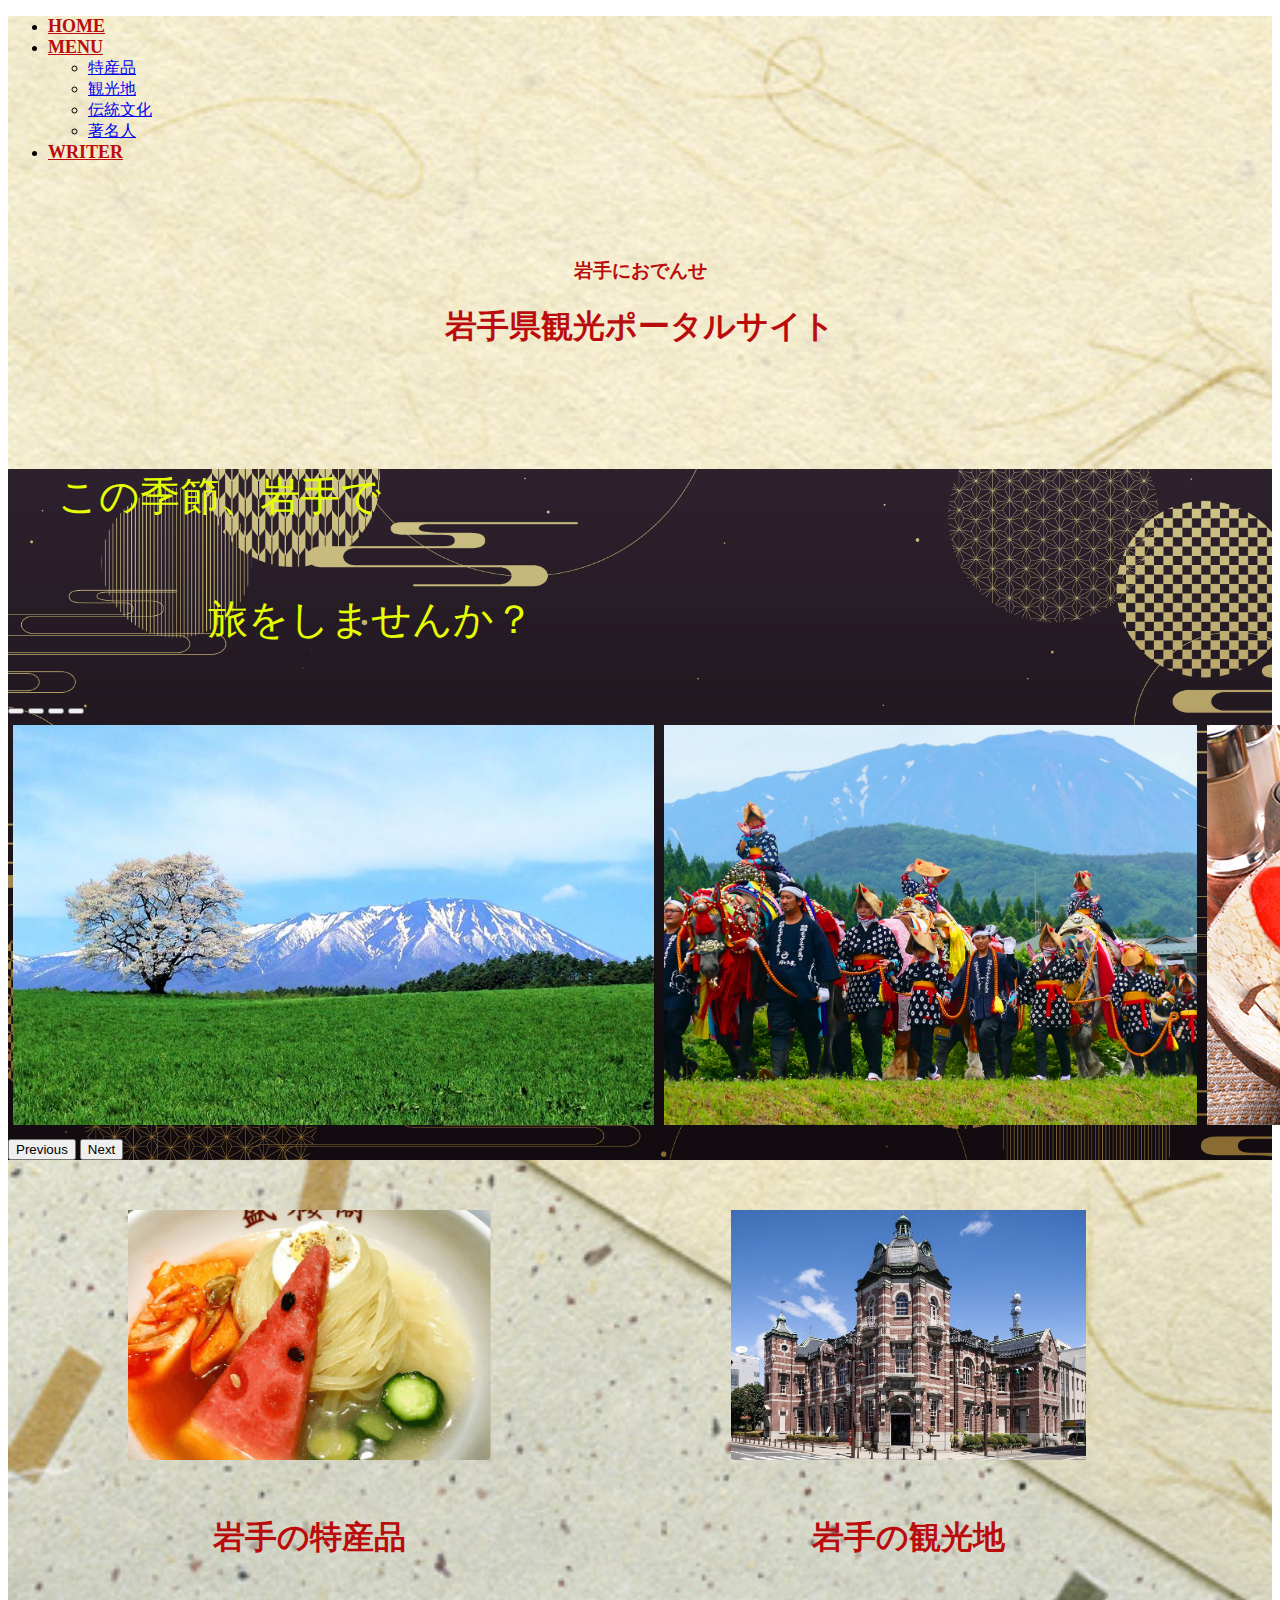
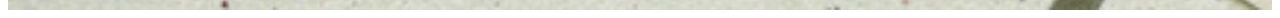
<file: index.html>
<!DOCTYPE html>
<html lang="en">
<head>
    <meta charset="UTF-8">
    <meta http-equiv="X-UA-Compatible" content="IE=edge">
    <meta name="viewport" content="width=device-width, initial-scale=1.0">
    <link href="https://cdn.jsdelivr.net/npm/bootstrap@5.0.2/dist/css/bootstrap.min.css" rel="stylesheet" integrity="sha384-EVSTQN3/azprG1Anm3QDgpJLIm9Nao0Yz1ztcQTwFspd3yD65VohhpuuCOmLASjC" crossorigin="anonymous">
    <link rel="stylesheet" href="css/style.css">
    <link rel="icon" href="favicon/faviconIwate.ico">
    <title>Document</title>
</head>
<body> 
    <div id="HOME">
        <!-- navber ここから -->                                                                                                                                                                                                                                                 
        <nav class="navbar navbar-expand-lg navbar-collapse fixed-top">
          <div class="container-fluid text-danger">
           
            <div class="collapse navbar-collapse" id="navbarSupportedContent">
              <ul class="navbar-nav me-auto mb-2 mb-lg-0">
                <li class="nav-item">
                  <a class="nav-link active" aria-current="page" href="#">HOME</a>
                </li>
                <li class="nav-item dropdown">
                  <a class="nav-link dropdown-toggle" href="#" id="navbarDropdown" role="button" data-bs-toggle="dropdown" aria-expanded="false">
                    MENU
                  </a>
                  <ul class="dropdown-menu" aria-labelledby="navbarDropdown">
                    <li><a class="dropdown-item" href="product.html">特産品</a></li>
                    <li><a class="dropdown-item" href="tourist.html">観光地</a></li>
                    <li><a class="dropdown-item" href="traditional.html">伝統文化</a></li>
                    <li><a class="dropdown-item" href="human.html">著名人</a></li>
                  </ul>
                </li>
                <li class="nav-item">
                  <a class="nav-link active" aria-current="page" href="writer.html">WRITER</a>
                </li>
              </ul>
            </div>
          </div>
        </nav>
        <!--navber ここまで  -->


        <div class="headtitle">
        <h3>岩手におでんせ</h3>
        <h1 ><a class="title" href="index.html">岩手県観光ポータルサイト</a></h1>
        </div>
        <!-- カルーセル -->
        <div class="container-fluid">
          <div class="row top">

            <div class="col-md-6">
              <p class="titlefst">この季節、岩手で</p><br>
              <p class="titlesec">旅をしませんか？</p>
            </div>

              <div id="carouselExampleIndicators" class="carousel slide col-md-6" data-bs-ride="carousel">
                  <div class="carousel-indicators">
                    <button type="button" data-bs-target="#carouselExampleIndicators" data-bs-slide-to="0" class="active" aria-current="true" aria-label="Slide 1"></button>
                    <button type="button" data-bs-target="#carouselExampleIndicators" data-bs-slide-to="1" aria-label="Slide 2"></button>
                    <button type="button" data-bs-target="#carouselExampleIndicators" data-bs-slide-to="2" aria-label="Slide 3"></button>
                    <button type="button" data-bs-target="#carouselExampleIndicators" data-bs-slide-to="3" aria-label="Slide 0"></button>
                  </div>
                  <div class="carousel-inner">
                    <div class="carousel-item active">
                      <img src="img/sakura.jpg" class="d-block w-100" alt="sakura">
                    </div>
                    <div class="carousel-item">
                      <img src="img/tyagutyagu.jpg" class="d-block w-100" alt="uma">
                    </div>
                    <div class="carousel-item">
                      <img src="img/jajamen.jpg" class="d-block w-100" alt="jajamen">
                    </div>
                    <div class="carousel-item">
                      <img src="img/Kenji.jpg" class="d-block w-100" alt="kenji">
                    </div>
                  </div>
                  <button class="carousel-control-prev" type="button" data-bs-target="#carouselExampleIndicators" data-bs-slide="prev">
                    <span class="carousel-control-prev-icon" aria-hidden="true"></span>
                    <span class="visually-hidden">Previous</span>
                  </button>
                  <button class="carousel-control-next" type="button" data-bs-target="#carouselExampleIndicators" data-bs-slide="next">
                    <span class="carousel-control-next-icon" aria-hidden="true"></span>
                    <span class="visually-hidden">Next</span>
                  </button>
                </div>
            </div>
            </div>

                <div class="row topic">
                  <div class="topic-item col-md-6">
                    <a href="product.html" ><img src="img/seiroukaku_morioka_800.png"></a>
                    <p class="topic-link"><a href="product.html" >岩手の特産品</a></p>
                  </div>

                  <div class="topic-item col-md-6">
                    <a href="tourist.html"><img src="img/03201ae2180021179_1.jpg"></a>
                    <p class="topic-link"><a href="tourist.html">岩手の観光地</a></p>
                  </div>

                  <div class="topic-item col-md-6">
                    <a href="traditional.html"><img src="img/sansa.png"></a>
                    <p class="topic-link"><a href="traditional.html">岩手の伝統文化</a></p>
                  </div>

                  <div class="topic-item col-md-6">
                    <a href="human.html"><img src="img/kenji_index.jpg"></a>
                    <p class="topic-link"><a href="human.html">岩手の著名人</a></p>
                  </div>
                </div>
              </div>
          </div>









    </div>
    <script src="https://cdn.jsdelivr.net/npm/bootstrap@5.0.2/dist/js/bootstrap.bundle.min.js" 
    integrity="sha384-MrcW6ZMFYlzcLA8Nl+NtUVF0sA7MsXsP1UyJoMp4YLEuNSfAP+JcXn/tWtIaxVXM" 
    crossorigin="anonymous"></script>
</body>
</html>
</file>
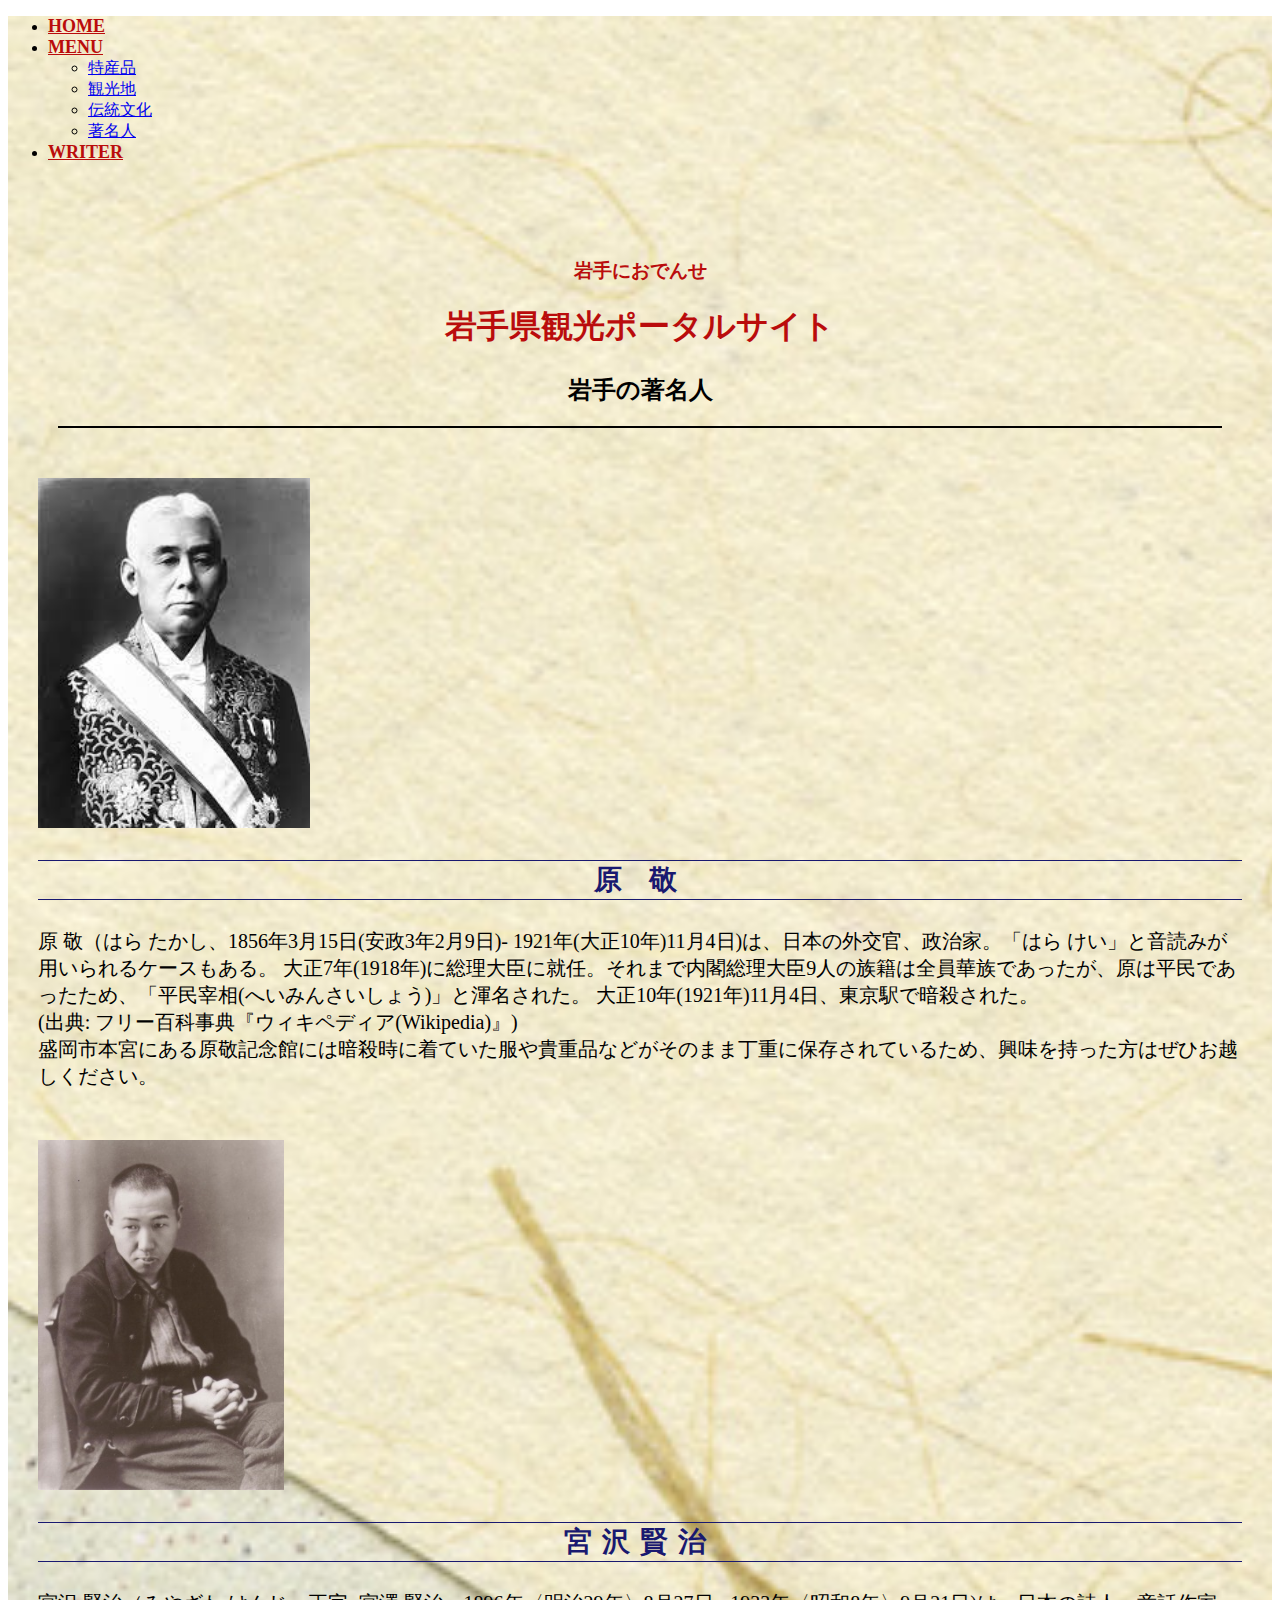
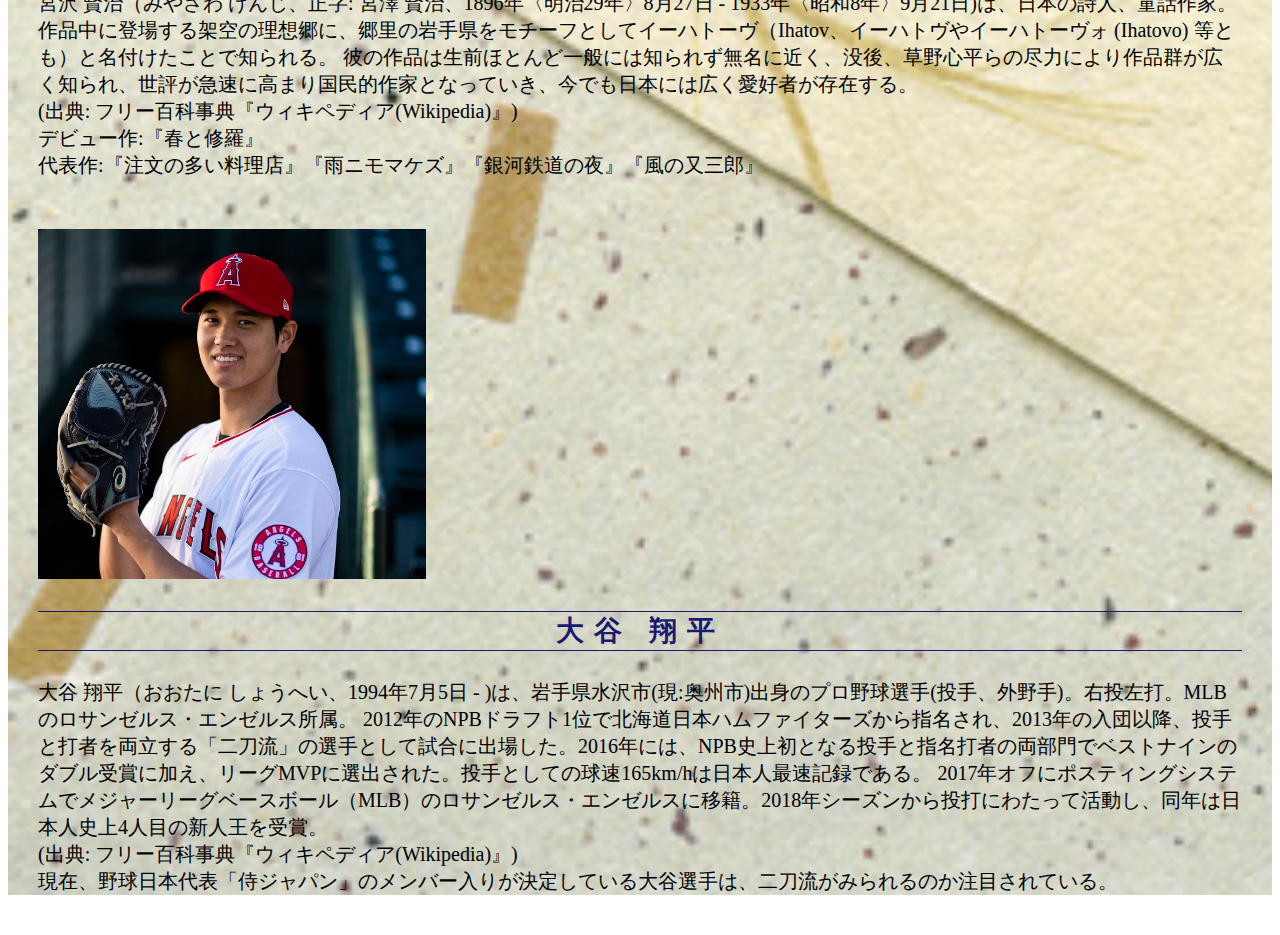
<file: human.html>
<!DOCTYPE html>
<html lang="en">
<head>
    <meta charset="UTF-8">
    <meta http-equiv="X-UA-Compatible" content="IE=edge">
    <meta name="viewport" content="width=device-width, initial-scale=1.0">
    <link href="https://cdn.jsdelivr.net/npm/bootstrap@5.0.2/dist/css/bootstrap.min.css" rel="stylesheet" integrity="sha384-EVSTQN3/azprG1Anm3QDgpJLIm9Nao0Yz1ztcQTwFspd3yD65VohhpuuCOmLASjC" crossorigin="anonymous">
    <link rel="stylesheet" href="css/style.css">
    <link rel="stylesheet" href="css/human.css">
    <link rel="icon" href="favicon/faviconIwate.ico">
    <title>Document</title>
</head>
<body> 
  <div id="HOME">
    <!-- navber ここから -->                                                                                                                                                                                                                                                 
    <nav class="navbar navbar-expand-lg navbar-collapse fixed-top">
      <div class="container-fluid text-danger">
       
        <div class="collapse navbar-collapse" id="navbarSupportedContent">
          <ul class="navbar-nav me-auto mb-2 mb-lg-0">
            <li class="nav-item">
              <a class="nav-link active" aria-current="page" href="index.html">HOME</a>
            </li>
            <li class="nav-item dropdown">
              <a class="nav-link dropdown-toggle" href="#" id="navbarDropdown" role="button" data-bs-toggle="dropdown" aria-expanded="false">
                MENU
              </a>
              <ul class="dropdown-menu" aria-labelledby="navbarDropdown">
                <li><a class="dropdown-item" href="product.html">特産品</a></li>
                <li><a class="dropdown-item" href="tourist.html">観光地</a></li>
                <li><a class="dropdown-item" href="traditional.html">伝統文化</a></li>
                <li><a class="dropdown-item" href="human.html">著名人</a></li>
              </ul>
            </li>
            <li class="nav-item">
              <a class="nav-link active" aria-current="page" href="writer.html">WRITER</a>
            </li>
          </ul>
        </div>
      </div>
    </nav>
    <!--navber ここまで  -->
    
    <div class="headtitle">
      <h3>岩手におでんせ</h3>
      <h1 ><a class="title" href="index.html">岩手県観光ポータルサイト</a></h1>
    </div>

    <div class="humantitle">
      <h2>岩手の著名人</h2>
    </div>

    <article>
      <div class="container">
        <div class="row human-introduction">
            <div class="col-md-6 picture">
              <img src="./img/hara.jpg" alt="原敬">
            </div>
            <div class="col-md-6">
              <p class="human-subtitle">原 敬</p>
              <p class="human-text">原 敬（はら たかし、1856年3月15日(安政3年2月9日)- 1921年(大正10年)11月4日)は、日本の外交官、政治家。「はら けい」と音読みが用いられるケースもある。
                大正7年(1918年)に総理大臣に就任。それまで内閣総理大臣9人の族籍は全員華族であったが、原は平民であったため、「平民宰相(へいみんさいしょう)」と渾名された。
                大正10年(1921年)11月4日、東京駅で暗殺された。
                <br>(出典: フリー百科事典『ウィキペディア(Wikipedia)』)
                <br>盛岡市本宮にある原敬記念館には暗殺時に着ていた服や貴重品などがそのまま丁重に保存されているため、興味を持った方はぜひお越しください。
              </p>
            </div>
        </div>

        <div class="row human-introduction">
          <div class="col-md-6 picture">
            <img src="./img/miyazawakenji.jpg" alt="kenji">
          </div>
          <div class="col-md-6">
            <p class="human-subtitle">宮沢賢治</p>
            <p class="human-text">宮沢 賢治（みやざわ けんじ、正字: 宮澤 賢治、1896年〈明治29年〉8月27日 - 1933年〈昭和8年〉9月21日)は、日本の詩人、童話作家。作品中に登場する架空の理想郷に、郷里の岩手県をモチーフとしてイーハトーヴ（Ihatov、イーハトヴやイーハトーヴォ (Ihatovo) 等とも）と名付けたことで知られる。
              彼の作品は生前ほとんど一般には知られず無名に近く、没後、草野心平らの尽力により作品群が広く知られ、世評が急速に高まり国民的作家となっていき、今でも日本には広く愛好者が存在する。
              <br>(出典: フリー百科事典『ウィキペディア(Wikipedia)』)
              <br>デビュー作:『春と修羅』
              <br>代表作:『注文の多い料理店』『雨ニモマケズ』『銀河鉄道の夜』『風の又三郎』
            </p>
          </div>
        </div>

        <div class="row human-introduction">
          <div class="col-md-6 picture">
            <img src="./img/ootanisan.jpg" alt="ootanisan">
          </div>
          <div class="col-md-6">
            <p class="human-subtitle">大谷 翔平</p>
            <p class="human-text">大谷 翔平（おおたに しょうへい、1994年7月5日 - )は、岩手県水沢市(現:奥州市)出身のプロ野球選手(投手、外野手)。右投左打。MLBのロサンゼルス・エンゼルス所属。
              2012年のNPBドラフト1位で北海道日本ハムファイターズから指名され、2013年の入団以降、投手と打者を両立する「二刀流」の選手として試合に出場した。2016年には、NPB史上初となる投手と指名打者の両部門でベストナインのダブル受賞に加え、リーグMVPに選出された。投手としての球速165km/hは日本人最速記録である。
              2017年オフにポスティングシステムでメジャーリーグベースボール（MLB）のロサンゼルス・エンゼルスに移籍。2018年シーズンから投打にわたって活動し、同年は日本人史上4人目の新人王を受賞。
              <br>(出典: フリー百科事典『ウィキペディア(Wikipedia)』)
              <br>現在、野球日本代表「侍ジャパン」のメンバー入りが決定している大谷選手は、二刀流がみられるのか注目されている。
            </p> 
          </div>
        </div>

      </div>
  </article>

</div>
     
    

    <script src="https://cdn.jsdelivr.net/npm/bootstrap@5.0.2/dist/js/bootstrap.bundle.min.js" 
    integrity="sha384-MrcW6ZMFYlzcLA8Nl+NtUVF0sA7MsXsP1UyJoMp4YLEuNSfAP+JcXn/tWtIaxVXM" 
    crossorigin="anonymous"></script>
</body>
</html>
</file>
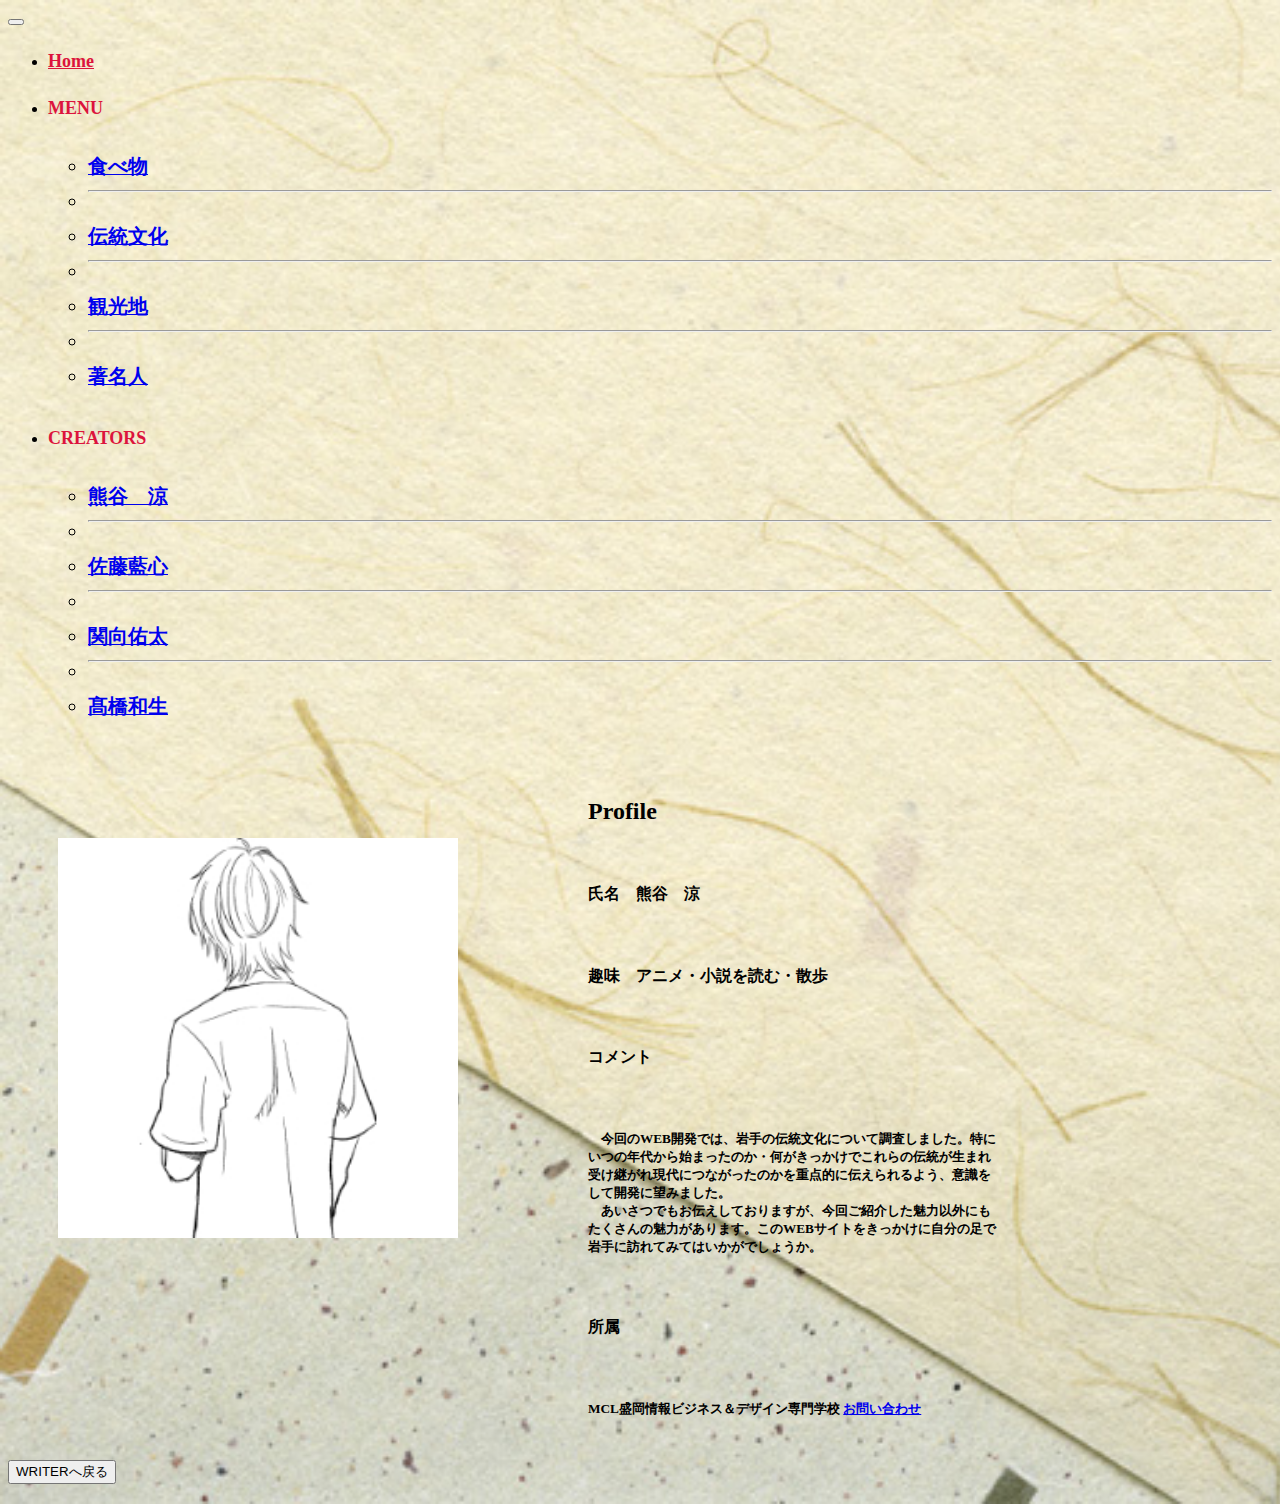
<file: introduction1.html>
<!DOCTYPE html>
<html lang="ja">
<head>
    <link href="https://cdn.jsdelivr.net/npm/bootstrap@5.0.2/dist/css/bootstrap.min.css" rel="stylesheet" integrity="sha384-EVSTQN3/azprG1Anm3QDgpJLIm9Nao0Yz1ztcQTwFspd3yD65VohhpuuCOmLASjC" crossorigin="anonymous">
</head>
<meta charset="UTF-8">
<link rel="stylesheet" href="css/introduction1.css">
<link rel="icon" href="favicon/faviconIwate.ico">
<title>私たちについて</title>
</html>
<body>
    <div class="contioner">
        <nav class="navbar navbar-expand-lg navbar-light">
            <div class="container-fluid">
                <button class="navbar-toggler" type="button" data-bs-toggle="collapse" data-bs-target="#navbarSupportedContent" aria-controls="navbarSupportedContent" aria-expanded="false" aria-label="Toggle navigation">
                  <span class="navbar-toggler-icon"></span>
                </button>
                <div class="collapse navbar-collapse ms-4" id="navbarSupportedContent">
                  <ul class="navbar-nav me-auto mb-2 mb-lg-0">
                    <li class="nav-item ms-5">
                      <h2><a class="nav-link active" aria-current="page" href="index.html" style="color:crimson">Home</a></h2>
                    </li>
                    <li class="nav-item dropdown ms-5">
                        <h2>
                          <a class="nav-link dropdown-toggle" id="navbarDropdown" role="button" data-bs-toggle="dropdown" aria-expanded="false" style="color:crimson">
                            MENU
                          </a>
                          <ul class="dropdown-menu" aria-labelledby="navbarDropdown">
                            <h5>
                            <li><a class="dropdown-item" href="product.html">食べ物</a></li>
                            <li><hr class="dropdown-divider"></li>
                            <li><a class="dropdown-item" href="traditional.html">伝統文化</a></li>
                            <li><hr class="dropdown-divider"></li>
                            <li><a class="dropdown-item" href="tourist.html">観光地</a></li>
                            <li><hr class="dropdown-divider"></li>
                            <li><a class="dropdown-item" href="human.html">著名人</a></li>
                            </h5>
                          </ul>
                        </h2>
                    </li>
                    <li class="nav-item dropdown ms-5">
                      <h2>
                        <a class="nav-link dropdown-toggle" id="navbarDropdown" role="button" data-bs-toggle="dropdown" aria-expanded="false"  style="color:crimson">
                          CREATORS
                        </a>
                        <ul class="dropdown-menu" aria-labelledby="navbarDropdown">
                          <h5>
                          <li><a class="dropdown-item" href="introduction1.html">熊谷　涼</a></li>
                          <li><hr class="dropdown-divider"></li>
                          <li><a class="dropdown-item" href="introduction2.html">佐藤藍心</a></li>
                          <li><hr class="dropdown-divider"></li>
                          <li><a class="dropdown-item" href="introduction3.html">関向佑太</a></li>
                          <li><hr class="dropdown-divider"></li>
                          <li><a class="dropdown-item" href="introduction4.html">髙橋和生</a></li>
                          </h5>
                        </ul>
                      </h2>
                    </li>
                 </ul>
              </div>
        </nav>
    </div>
    <div class="main">
      <div class="left">
        <img src="img/human.jpg">
      </div>
      <div class="right">
        <h2>Profile</h2><br>
        <h4>氏名　熊谷　涼</h4><br>
        <h4>趣味　アニメ・小説を読む・散歩</h4><br>
        <h4>コメント</h4><br>
        <h5>
        　今回のWEB開発では、岩手の伝統文化について調査しました。特に<br>
        いつの年代から始まったのか・何がきっかけでこれらの伝統が生まれ<br>
        受け継がれ現代につながったのかを重点的に伝えられるよう、意識を<br>
        して開発に望みました。<br>
        　あいさつでもお伝えしておりますが、今回ご紹介した魅力以外にも<br>
        たくさんの魅力があります。このWEBサイトをきっかけに自分の足で<br>
        岩手に訪れてみてはいかがでしょうか。
        </h5><br>
        <h4>所属</h4><br>
        <h5>
          MCL盛岡情報ビジネス＆デザイン専門学校
          <a href="https://morijyobi.ac.jp/">お問い合わせ</a>
        </h5>
      </div>
    </div>
    <div class="text-center">
      <button type="button" class="btn bg-warning btn-lg" onclick="location.href='writer.html'">WRITERへ戻る</button><br>
    </div>
    <script src="https://cdn.jsdelivr.net/npm/bootstrap@5.0.2/dist/js/bootstrap.bundle.min.js" integrity="sha384-MrcW6ZMFYlzcLA8Nl+NtUVF0sA7MsXsP1UyJoMp4YLEuNSfAP+JcXn/tWtIaxVXM" crossorigin="anonymous"></script>
</body>
</html>
</file>
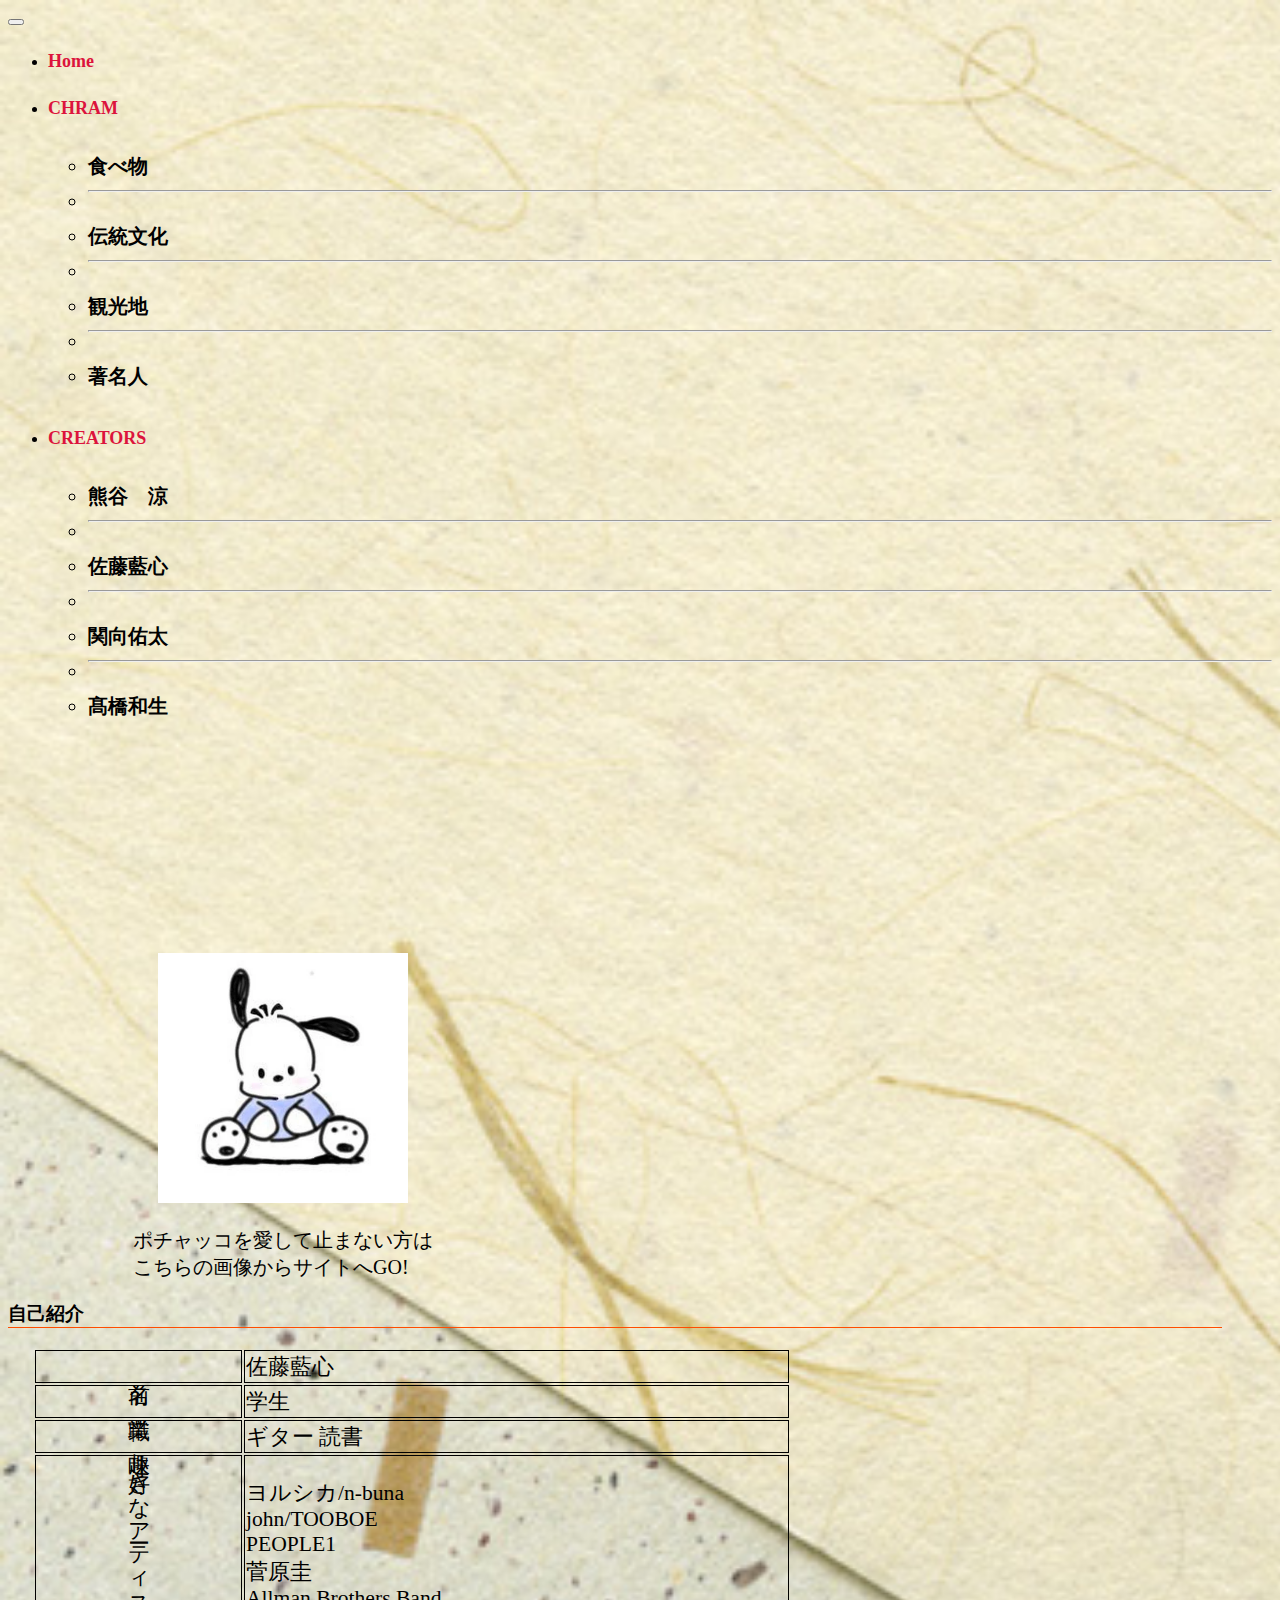
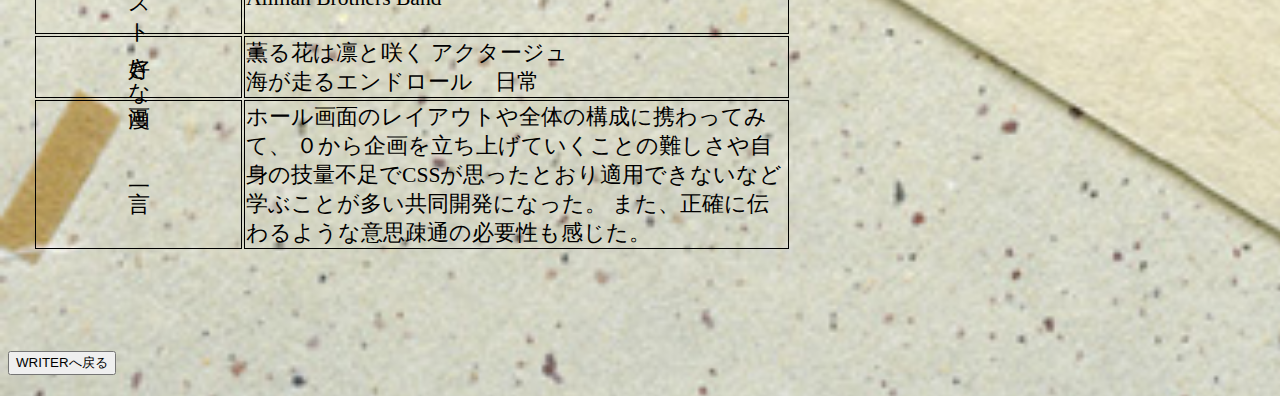
<file: introduction2.html>
<!DOCTYPE html>
<html lang="ja">
<head>
    <link href="https://cdn.jsdelivr.net/npm/bootstrap@5.0.2/dist/css/bootstrap.min.css" rel="stylesheet" integrity="sha384-EVSTQN3/azprG1Anm3QDgpJLIm9Nao0Yz1ztcQTwFspd3yD65VohhpuuCOmLASjC" crossorigin="anonymous">
</head>
<meta charset="UTF-8">
<link rel="stylesheet" href="css/introduction2.css">
<link rel="icon" href="favicon/faviconIwate.ico">
<title>私たちについて</title>
</html>
<body>
    <div class="contioner">
        <nav class="navbar navbar-expand-lg navbar-light">
            <div class="container-fluid">
                <button class="navbar-toggler" type="button" data-bs-toggle="collapse" data-bs-target="#navbarSupportedContent" aria-controls="navbarSupportedContent" aria-expanded="false" aria-label="Toggle navigation">
                  <span class="navbar-toggler-icon"></span>
                </button>
                <div class="collapse navbar-collapse ms-4" id="navbarSupportedContent">
                  <ul class="navbar-nav me-auto mb-2 mb-lg-0">
                    <li class="nav-item ms-5">
                      <h2><a class="nav-link active" aria-current="page" href="index.html" style="color:crimson">Home</a></h2>
                    </li>
                    <li class="nav-item dropdown ms-5">
                        <h2>
                          <a class="nav-link dropdown-toggle" id="navbarDropdown" role="button" data-bs-toggle="dropdown" aria-expanded="false" style="color:crimson">
                            CHRAM
                          </a>
                          <ul class="dropdown-menu" aria-labelledby="navbarDropdown">
                            <h5>
                            <li><a class="dropdown-item" href="product.html">食べ物</a></li>
                            <li><hr class="dropdown-divider"></li>
                            <li><a class="dropdown-item" href="traditional.html">伝統文化</a></li>
                            <li><hr class="dropdown-divider"></li>
                            <li><a class="dropdown-item" href="tourist.html">観光地</a></li>
                            <li><hr class="dropdown-divider"></li>
                            <li><a class="dropdown-item" href="human.html">著名人</a></li>
                            </h5>
                          </ul>
                        </h2>
                    </li>
                    <li class="nav-item dropdown ms-5">
                      <h2>
                        <a class="nav-link dropdown-toggle" id="navbarDropdown" role="button" data-bs-toggle="dropdown" aria-expanded="false"  style="color:crimson">
                          CREATORS
                        </a>
                        <ul class="dropdown-menu" aria-labelledby="navbarDropdown">
                          <h5>
                          <li><a class="dropdown-item" href="introduction1.html">熊谷　涼</a></li>
                          <li><hr class="dropdown-divider"></li>
                          <li><a class="dropdown-item" href="introduction2.html">佐藤藍心</a></li>
                          <li><hr class="dropdown-divider"></li>
                          <li><a class="dropdown-item" href="introduction3.html">関向佑太</a></li>
                          <li><hr class="dropdown-divider"></li>
                          <li><a class="dropdown-item" href="introduction4.html">髙橋和生</a></li>
                          </h5>
                        </ul>
                      </h2>
                    </li>
                 </ul>
              </div>
        </nav>
    </div>
    <div class="container-fluid">
      <div class="row">
        <div class="col-md-6 picture">
          <a href="https://www.sanrio.co.jp/characters/pochacco/"><img src="img/unnamed.png" alt="aihsin_picture"></a>
          <p class="picture_p">ポチャッコを愛して止まない方は<br>こちらの画像からサイトへGO!</p>
        </div>

        <div class="col-md-6">
          <h3 class="introduction_top">自己紹介</h3>
          <table class="introduction_table">
            <tr>
              <td class="td_theme">名前</td>
              <td>佐藤藍心</td>
            </tr>
            <tr>
              <td class="td_theme">職業</td>
              <td>学生</td>
            </tr>
            <tr>
              <td class="td_theme">趣味</td>
              <td>ギター   読書 </td>
            </tr>
            <tr>
              <td class="td_theme">好きなアーティスト</td>
              <td>
                  <a href="https://www.youtube.com/@nbuna/featured">ヨルシカ/n-buna</a><br> 
                   <a href="https://www.youtube.com/@TOOBOE_john"> john/TOOBOE</a> <br>
                   <a href="https://www.youtube.com/@PEOPLE1">PEOPLE1</a><br>
                   <a href="https://www.youtube.com/@keisugawara/featured">菅原圭</a><br>
                   <a href="https://www.youtube.com/channel/UCiIe7qOxLXxRpLSEuGHp5rw">Allman Brothers Band</a><br>
              </td>
            </tr>
            <tr>
              <td class="td_theme">好きな漫画</td>
              <td>薫る花は凛と咲く アクタージュ<br>海が走るエンドロール　日常
              </td>
            </tr>
            <tr>
              <td class="td_theme">一言</td>
              <td>ホール画面のレイアウトや全体の構成に携わってみて、
                ０から企画を立ち上げていくことの難しさや自身の技量不足でCSSが思ったとおり適用できないなど学ぶことが多い共同開発になった。
                また、正確に伝わるような意思疎通の必要性も感じた。
              </td>
            </tr>
          </table>
        </div>
      </div>
    </div>

    <div class="text-center">
      <button type="button" class="btn bg-warning btn-lg" onclick="location.href='writer.html'">WRITERへ戻る</button><br>
    </div>
    <script src="https://cdn.jsdelivr.net/npm/bootstrap@5.0.2/dist/js/bootstrap.bundle.min.js" integrity="sha384-MrcW6ZMFYlzcLA8Nl+NtUVF0sA7MsXsP1UyJoMp4YLEuNSfAP+JcXn/tWtIaxVXM" crossorigin="anonymous"></script>
</body>
</html>
</file>
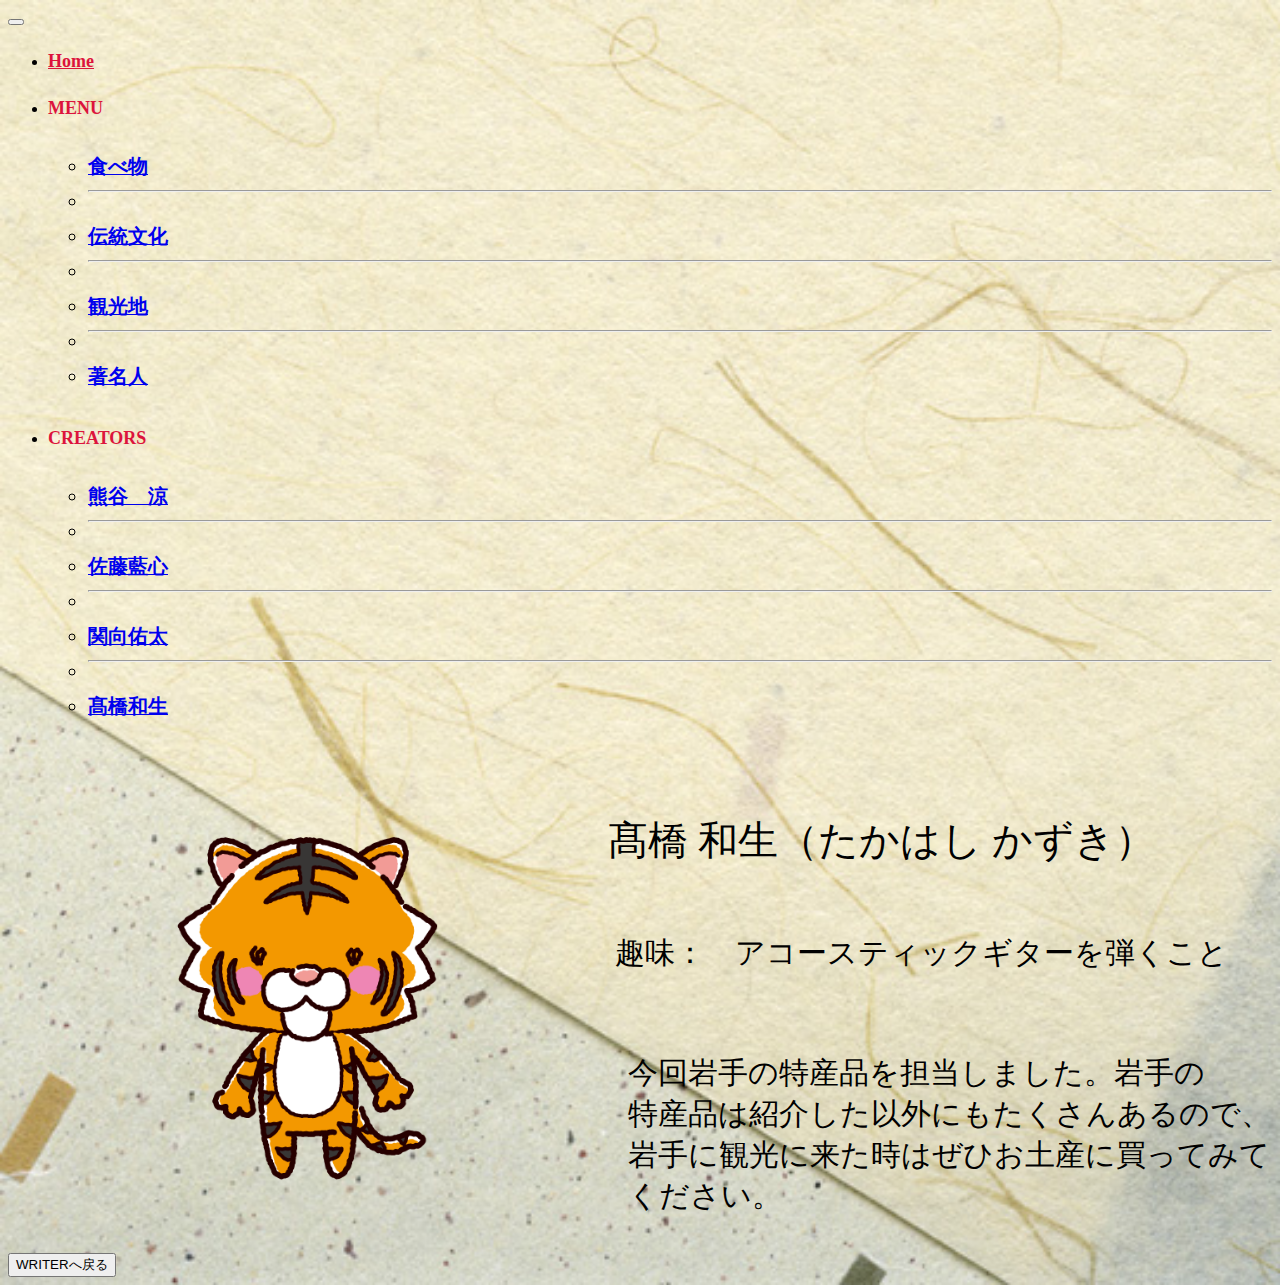
<file: introduction4.html>
<!DOCTYPE html>
<html lang="ja">
<head>
    <link href="https://cdn.jsdelivr.net/npm/bootstrap@5.0.2/dist/css/bootstrap.min.css" rel="stylesheet" integrity="sha384-EVSTQN3/azprG1Anm3QDgpJLIm9Nao0Yz1ztcQTwFspd3yD65VohhpuuCOmLASjC" crossorigin="anonymous">
</head>
<meta charset="UTF-8">
<link rel="stylesheet" href="css/writer.css">
<link rel="stylesheet" href="css/introduction4.css">
<link rel="icon" href="favicon/faviconIwate.ico">
<title>私たちについて</title>
</html>
<body>
    <div class="contioner">
        <nav class="navbar navbar-expand-lg navbar-light">
            <div class="container-fluid">
                <button class="navbar-toggler" type="button" data-bs-toggle="collapse" data-bs-target="#navbarSupportedContent" aria-controls="navbarSupportedContent" aria-expanded="false" aria-label="Toggle navigation">
                  <span class="navbar-toggler-icon"></span>
                </button>
                <div class="collapse navbar-collapse ms-4" id="navbarSupportedContent">
                  <ul class="navbar-nav me-auto mb-2 mb-lg-0">
                    <li class="nav-item ms-5">
                      <h2><a class="nav-link active" aria-current="page" href="index.html" style="color:crimson">Home</a></h2>
                    </li>
                    <li class="nav-item dropdown ms-5">
                        <h2>
                          <a class="nav-link dropdown-toggle" id="navbarDropdown" role="button" data-bs-toggle="dropdown" aria-expanded="false" style="color:crimson">
                            MENU
                          </a>
                          <ul class="dropdown-menu" aria-labelledby="navbarDropdown">
                            <h5>
                            <li><a class="dropdown-item" href="product.html">食べ物</a></li>
                            <li><hr class="dropdown-divider"></li>
                            <li><a class="dropdown-item" href="traditional.html">伝統文化</a></li>
                            <li><hr class="dropdown-divider"></li>
                            <li><a class="dropdown-item" href="tourist.html">観光地</a></li>
                            <li><hr class="dropdown-divider"></li>
                            <li><a class="dropdown-item" href="human.html">著名人</a></li>
                            </h5>
                          </ul>
                        </h2>
                    </li>
                    <li class="nav-item dropdown ms-5">
                      <h2>
                        <a class="nav-link dropdown-toggle" id="navbarDropdown" role="button" data-bs-toggle="dropdown" aria-expanded="false"  style="color:crimson">
                          CREATORS
                        </a>
                        <ul class="dropdown-menu" aria-labelledby="navbarDropdown">
                          <h5>
                          <li><a class="dropdown-item" href="introduction1.html">熊谷　涼</a></li>
                          <li><hr class="dropdown-divider"></li>
                          <li><a class="dropdown-item" href="introduction2.html">佐藤藍心</a></li>
                          <li><hr class="dropdown-divider"></li>
                          <li><a class="dropdown-item" href="introduction3.html">関向佑太</a></li>
                          <li><hr class="dropdown-divider"></li>
                          <li><a class="dropdown-item" href="introduction4.html">髙橋和生</a></li>
                          </h5>
                        </ul>
                      </h2>
                    </li>
                 </ul>
              </div>
        </nav>
    </div>

    <div class="flex">
      <img src="img/illustkun-05662-tora.png" class="image_size_m">
      <p class="text">髙橋 和生（たかはし かずき）</p>
      <p class="hobby">趣味：　アコースティックギターを弾くこと</p>
      <p class="comment">今回岩手の特産品を担当しました。岩手の<br>
        特産品は紹介した以外にもたくさんあるので、<br>
        岩手に観光に来た時はぜひお土産に買ってみて<br>
        ください。</p>
    </div>
    <div class="text-center">
      <button type="button" class="btn bg-warning btn-lg" onclick="location.href='writer.html'">WRITERへ戻る</button><br>
    </div>
    <script src="https://cdn.jsdelivr.net/npm/bootstrap@5.0.2/dist/js/bootstrap.bundle.min.js" integrity="sha384-MrcW6ZMFYlzcLA8Nl+NtUVF0sA7MsXsP1UyJoMp4YLEuNSfAP+JcXn/tWtIaxVXM" crossorigin="anonymous"></script>
</body>
</html>
</file>
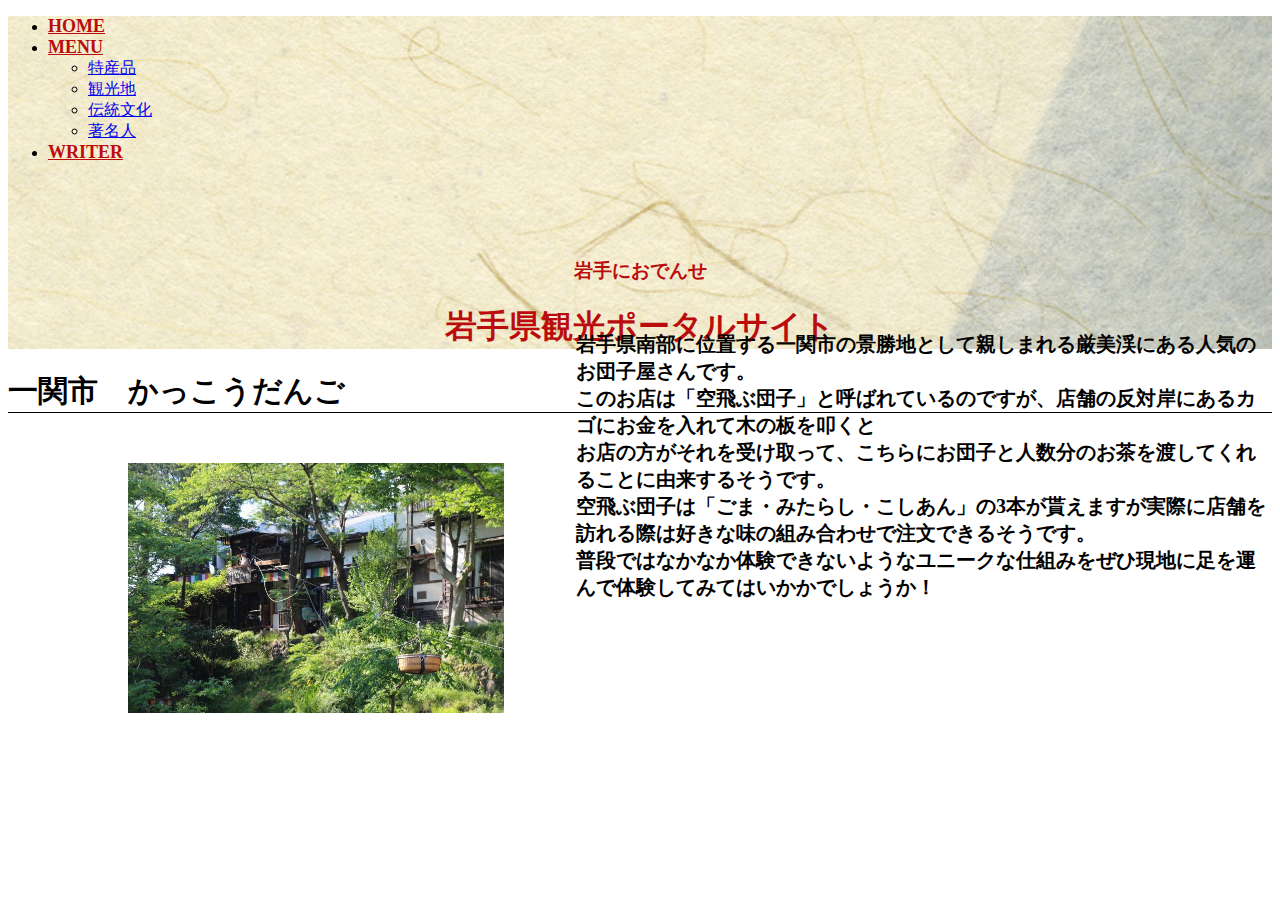
<file: kankou.html>
<!DOCTYPE html>
<html lang="en">

<head>
  <meta charset="UTF-8">
  <meta http-equiv="X-UA-Compatible" content="IE=edge">
  <meta name="viewport" content="width=device-width, initial-scale=1.0">
  <link href="https://cdn.jsdelivr.net/npm/bootstrap@5.0.2/dist/css/bootstrap.min.css" rel="stylesheet"
    integrity="sha384-EVSTQN3/azprG1Anm3QDgpJLIm9Nao0Yz1ztcQTwFspd3yD65VohhpuuCOmLASjC" crossorigin="anonymous">
  <link rel="stylesheet" href="css/style.css">
  <link rel="stylesheet" href="css/kankou.css">
  <link rel="icon" href="favicon/faviconIwate.ico">
  <title>Document</title>
</head>

<body>
  <div id="HOME">
    <!-- navber ここから -->
    <nav class="navbar navbar-expand-lg navbar-collapse fixed-top">
      <div class="container-fluid text-danger">

        <div class="collapse navbar-collapse" id="navbarSupportedContent">
          <ul class="navbar-nav me-auto mb-2 mb-lg-0">
            <li class="nav-item">
              <a class="nav-link active" aria-current="page" href="index.html">HOME</a>
            </li>
            <li class="nav-item dropdown">
              <a class="nav-link dropdown-toggle" href="#" id="navbarDropdown" role="button" data-bs-toggle="dropdown"
                aria-expanded="false">
                MENU
              </a>
              <ul class="dropdown-menu" aria-labelledby="navbarDropdown">
                <li><a class="dropdown-item" href="product.html">特産品</a></li>
                <li><a class="dropdown-item" href="tourist.html">観光地</a></li>
                <li><a class="dropdown-item" href="traditional.html">伝統文化</a></li>
                <li><a class="dropdown-item" href="human.html">著名人</a></li>
              </ul>
            </li>
            <li class="nav-item">
              <a class="nav-link active" aria-current="page" href="writer.html">WRITER</a>
            </li>
          </ul>
        </div>
      </div>
    </nav>
    <!--navber ここまで  -->

    <div class="headtitle">
      <h3>岩手におでんせ</h3>
      <h1><a class="title" href="index.html">岩手県観光ポータルサイト</a></h1>
    </div>
  </div>
  <p>一関市　かっこうだんご</p>
  <div class="line"></div>
  <div class="topic-item col-md-6">
    <a href="kankou.html"><img src="img/dango.jpg"></a>
  </div>
  <div class="main">
    <p class="text">
    <p1>岩手県南部に位置する一関市の景勝地として親しまれる厳美渓にある人気のお団子屋さんです。<br>
      このお店は「空飛ぶ団子」と呼ばれているのですが、店舗の反対岸にあるカゴにお金を入れて木の板を叩くと<br>
      お店の方がそれを受け取って、こちらにお団子と人数分のお茶を渡してくれることに由来するそうです。<br>
      空飛ぶ団子は「ごま・みたらし・こしあん」の3本が貰えますが実際に店舗を訪れる際は好きな味の組み合わせで注文できるそうです。<br>
      普段ではなかなか体験できないようなユニークな仕組みをぜひ現地に足を運んで体験してみてはいかかでしょうか！</p1>
</p>
</div>


  <script src="https://cdn.jsdelivr.net/npm/bootstrap@5.0.2/dist/js/bootstrap.bundle.min.js"
    integrity="sha384-MrcW6ZMFYlzcLA8Nl+NtUVF0sA7MsXsP1UyJoMp4YLEuNSfAP+JcXn/tWtIaxVXM"
    crossorigin="anonymous"></script>
</body>

</html>
</file>
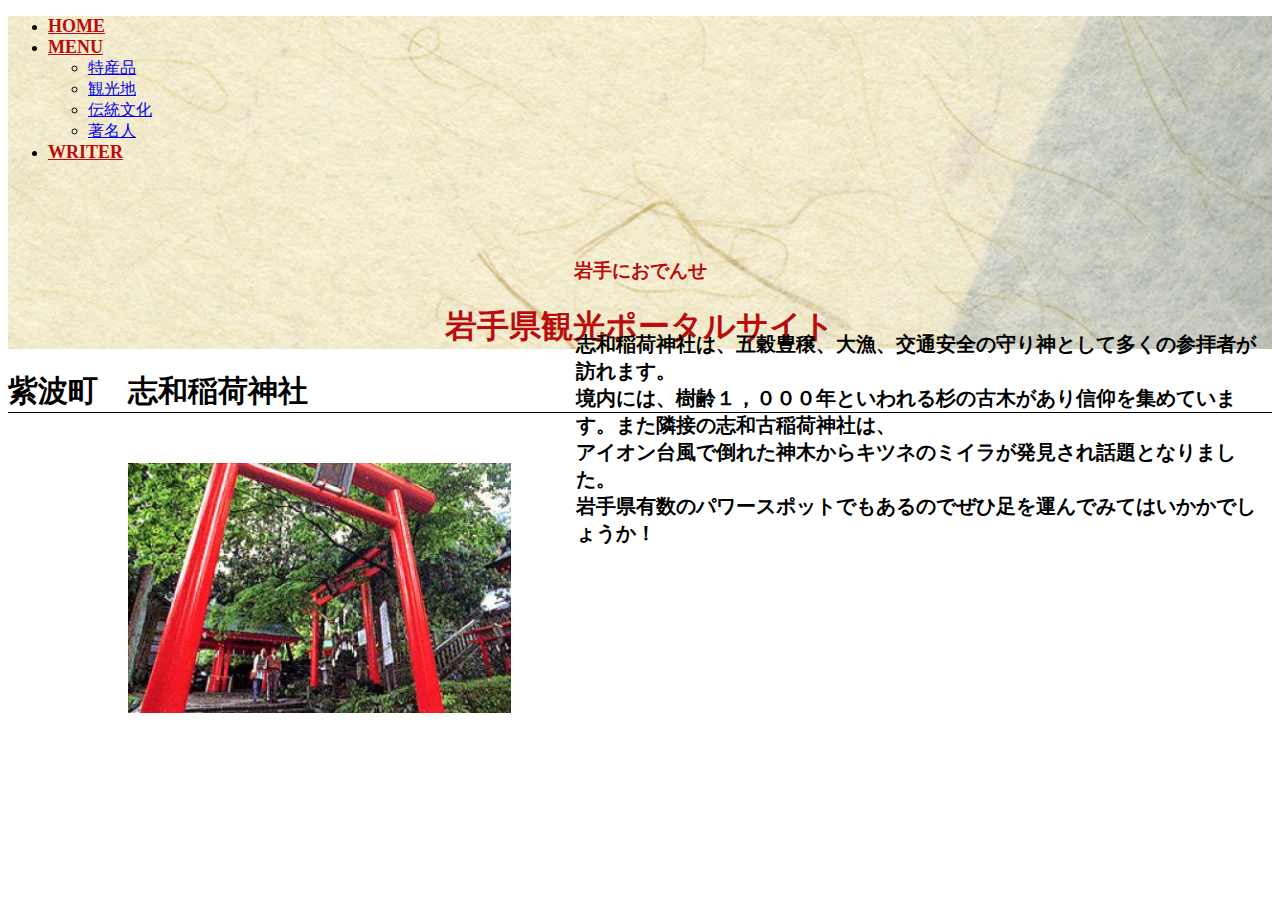
<file: kankou2.html>
<!DOCTYPE html>
<html lang="en">
<head>
    <meta charset="UTF-8">
    <meta http-equiv="X-UA-Compatible" content="IE=edge">
    <meta name="viewport" content="width=device-width, initial-scale=1.0">
    <link href="https://cdn.jsdelivr.net/npm/bootstrap@5.0.2/dist/css/bootstrap.min.css" rel="stylesheet" integrity="sha384-EVSTQN3/azprG1Anm3QDgpJLIm9Nao0Yz1ztcQTwFspd3yD65VohhpuuCOmLASjC" crossorigin="anonymous">
    <link rel="stylesheet" href="css/style.css">
    <link rel="stylesheet" href="css/kankou.css">
    <link rel="icon" href="favicon/faviconIwate.ico">
    <title>Document</title>
</head>
<body> 
  <div id="HOME">
    <!-- navber ここから -->                                                                                                                                                                                                                                                 
    <nav class="navbar navbar-expand-lg navbar-collapse fixed-top">
      <div class="container-fluid text-danger">
       
        <div class="collapse navbar-collapse" id="navbarSupportedContent">
          <ul class="navbar-nav me-auto mb-2 mb-lg-0">
            <li class="nav-item">
              <a class="nav-link active" aria-current="page" href="index.html">HOME</a>
            </li>
            <li class="nav-item dropdown">
              <a class="nav-link dropdown-toggle" href="#" id="navbarDropdown" role="button" data-bs-toggle="dropdown" aria-expanded="false">
                MENU
              </a>
              <ul class="dropdown-menu" aria-labelledby="navbarDropdown">
                <li><a class="dropdown-item" href="product.html">特産品</a></li>
                <li><a class="dropdown-item" href="tourist.html">観光地</a></li>
                <li><a class="dropdown-item" href="traditional.html">伝統文化</a></li>
                <li><a class="dropdown-item" href="human.html">著名人</a></li>
              </ul>
            </li>
            <li class="nav-item">
              <a class="nav-link active" aria-current="page" href="writer.html">WRITER</a>
            </li>
          </ul>
        </div>
      </div>
    </nav>
    <!--navber ここまで  -->
    
    <div class="headtitle">
      <h3>岩手におでんせ</h3>
      <h1 ><a class="title" href="index.html">岩手県観光ポータルサイト</a></h1>
    </div>
  </div>
  <p>紫波町　志和稲荷神社</p>
  <div class="line"></div>
  <div class="topic-item col-md-6">
    <a href="kankou.html"><img src="img/siwa.jpg"></a>
  </div>
  <div class="main">
    <p class="text">
    <p1>志和稲荷神社は、五穀豊穣、大漁、交通安全の守り神として多くの参拝者が訪れます。<br>
      境内には、樹齢１，０００年といわれる杉の古木があり信仰を集めています。また隣接の志和古稲荷神社は、<br>
      アイオン台風で倒れた神木からキツネのミイラが発見され話題となりました。<br>
      岩手県有数のパワースポットでもあるのでぜひ足を運んでみてはいかかでしょうか！<br>
    </p1>
</p>
</div>
     
    

    <script src="https://cdn.jsdelivr.net/npm/bootstrap@5.0.2/dist/js/bootstrap.bundle.min.js" 
    integrity="sha384-MrcW6ZMFYlzcLA8Nl+NtUVF0sA7MsXsP1UyJoMp4YLEuNSfAP+JcXn/tWtIaxVXM" 
    crossorigin="anonymous"></script>
</body>
</html>
</file>
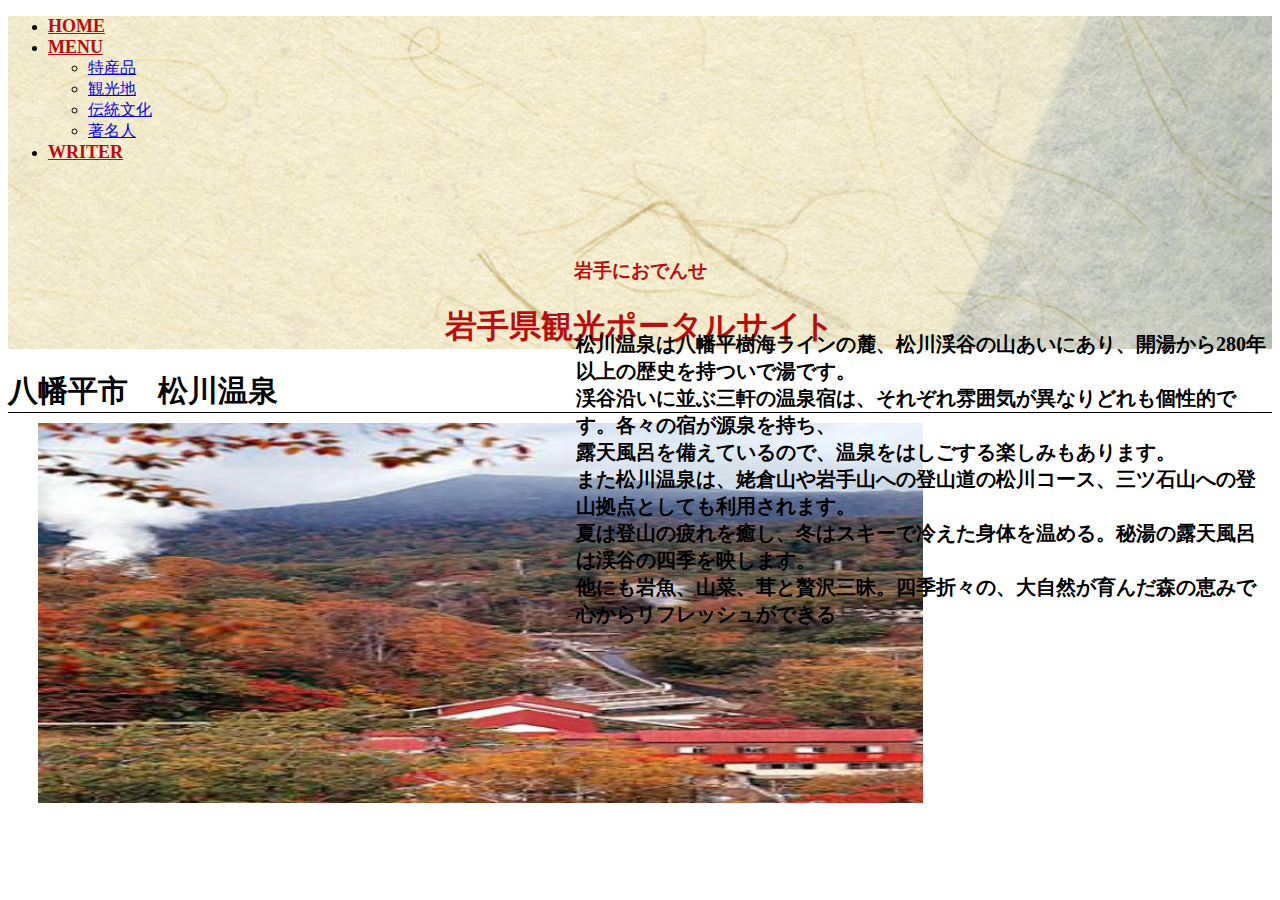
<file: kankou3.html>
<!DOCTYPE html>
<html lang="en">
<head>
    <meta charset="UTF-8">
    <meta http-equiv="X-UA-Compatible" content="IE=edge">
    <meta name="viewport" content="width=device-width, initial-scale=1.0">
    <link href="https://cdn.jsdelivr.net/npm/bootstrap@5.0.2/dist/css/bootstrap.min.css" rel="stylesheet" integrity="sha384-EVSTQN3/azprG1Anm3QDgpJLIm9Nao0Yz1ztcQTwFspd3yD65VohhpuuCOmLASjC" crossorigin="anonymous">
    <link rel="stylesheet" href="css/style.css">
    <link rel="stylesheet" href="css/kankou.css">
    <link rel="stylesheet" href="css/tourist.css">
    <link rel="icon" href="favicon/faviconIwate.ico">
    <title>Document</title>
</head>
<body> 
  <div id="HOME">
    <!-- navber ここから -->                                                                                                                                                                                                                                                 
    <nav class="navbar navbar-expand-lg navbar-collapse fixed-top">
      <div class="container-fluid text-danger">
       
        <div class="collapse navbar-collapse" id="navbarSupportedContent">
          <ul class="navbar-nav me-auto mb-2 mb-lg-0">
            <li class="nav-item">
              <a class="nav-link active" aria-current="page" href="index.html">HOME</a>
            </li>
            <li class="nav-item dropdown">
              <a class="nav-link dropdown-toggle" href="#" id="navbarDropdown" role="button" data-bs-toggle="dropdown" aria-expanded="false">
                MENU
              </a>
              <ul class="dropdown-menu" aria-labelledby="navbarDropdown">
                <li><a class="dropdown-item" href="product.html">特産品</a></li>
                <li><a class="dropdown-item" href="tourist.html">観光地</a></li>
                <li><a class="dropdown-item" href="traditional.html">伝統文化</a></li>
                <li><a class="dropdown-item" href="human.html">著名人</a></li>
              </ul>
            </li>
            <li class="nav-item">
              <a class="nav-link active" aria-current="page" href="writer.html">WRITER</a>
            </li>
          </ul>
        </div>
      </div>
    </nav>
    <!--navber ここまで  -->
    
    <div class="headtitle">
      <h3>岩手におでんせ</h3>
      <h1 ><a class="title" href="index.html">岩手県観光ポータルサイト</a></h1>
    </div>
  </div>
  <p>八幡平市　松川温泉</p>
  <div class="line"></div>
  <div class="matu col-md-6">
    <a href="kankou.html"><img src="img/matsukawa.jpg"></a>
  </div>
  <div class="main">
    <p class="text">
    <p1>松川温泉は八幡平樹海ラインの麓、松川渓谷の山あいにあり、開湯から280年以上の歴史を持ついで湯です。<br>
      渓谷沿いに並ぶ三軒の温泉宿は、それぞれ雰囲気が異なりどれも個性的です。各々の宿が源泉を持ち、<br>
      露天風呂を備えているので、温泉をはしごする楽しみもあります。<br>
      また松川温泉は、姥倉山や岩手山への登山道の松川コース、三ツ石山への登山拠点としても利用されます。<br>
      夏は登山の疲れを癒し、冬はスキーで冷えた身体を温める。秘湯の露天風呂は渓谷の四季を映します。<br>
      他にも岩魚、山菜、茸と贅沢三昧。四季折々の、大自然が育んだ森の恵みで心からリフレッシュができる<br>
    </p1>
     
    

    <script src="https://cdn.jsdelivr.net/npm/bootstrap@5.0.2/dist/js/bootstrap.bundle.min.js" 
    integrity="sha384-MrcW6ZMFYlzcLA8Nl+NtUVF0sA7MsXsP1UyJoMp4YLEuNSfAP+JcXn/tWtIaxVXM" 
    crossorigin="anonymous"></script>
</body>
</html>
</file>
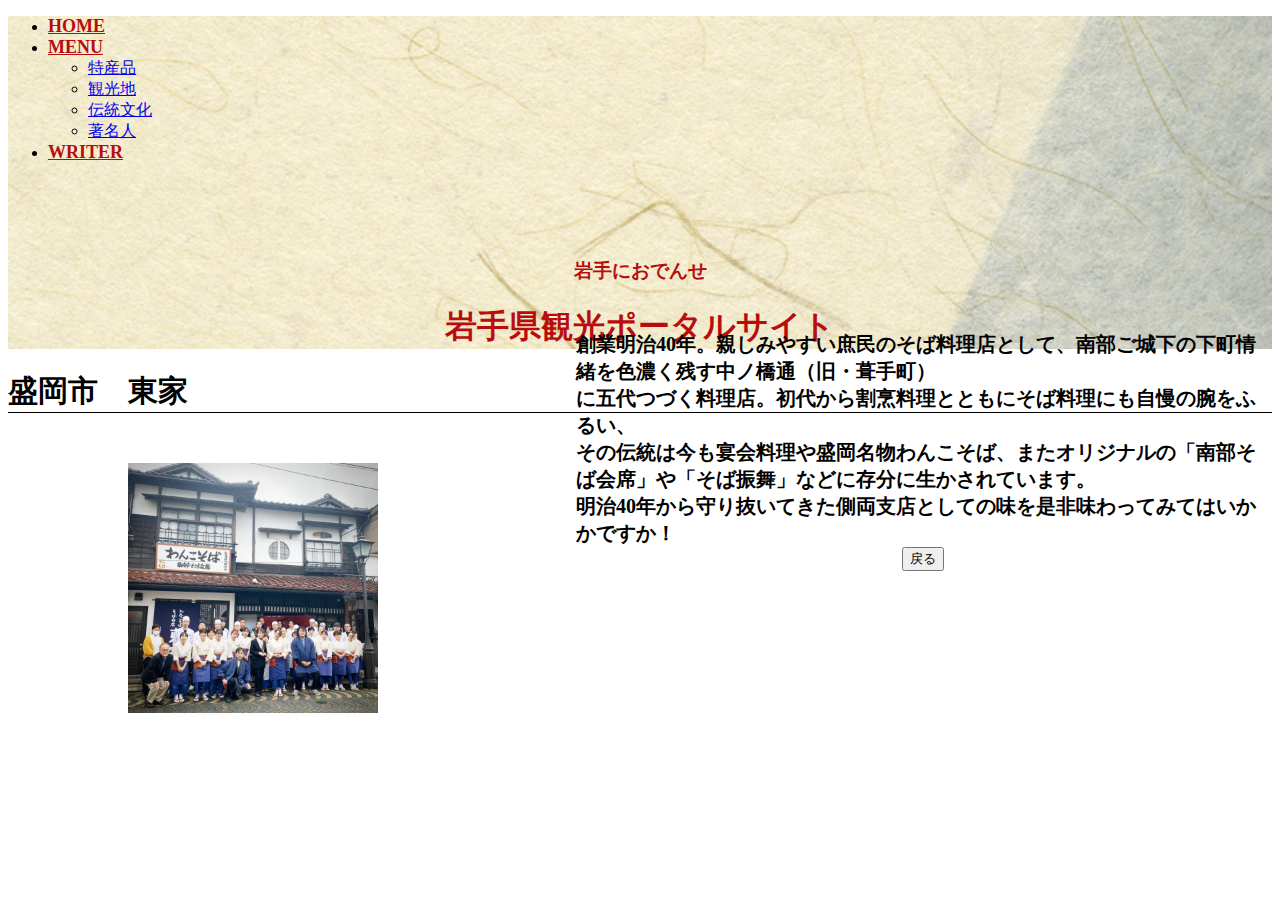
<file: kankou4.html>
<!DOCTYPE html>
<html lang="en">
<head>
    <meta charset="UTF-8">
    <meta http-equiv="X-UA-Compatible" content="IE=edge">
    <meta name="viewport" content="width=device-width, initial-scale=1.0">
    <link href="https://cdn.jsdelivr.net/npm/bootstrap@5.0.2/dist/css/bootstrap.min.css" rel="stylesheet" integrity="sha384-EVSTQN3/azprG1Anm3QDgpJLIm9Nao0Yz1ztcQTwFspd3yD65VohhpuuCOmLASjC" crossorigin="anonymous">
    <link rel="stylesheet" href="css/style.css">
    <link rel="stylesheet" href="css/kankou.css">
    <link rel="icon" href="favicon/faviconIwate.ico">
    <title>Document</title>
</head>
<body> 
  <div id="HOME">
    <!-- navber ここから -->                                                                                                                                                                                                                                                 
    <nav class="navbar navbar-expand-lg navbar-collapse fixed-top">
      <div class="container-fluid text-danger">
       
        <div class="collapse navbar-collapse" id="navbarSupportedContent">
          <ul class="navbar-nav me-auto mb-2 mb-lg-0">
            <li class="nav-item">
              <a class="nav-link active" aria-current="page" href="index.html">HOME</a>
            </li>
            <li class="nav-item dropdown">
              <a class="nav-link dropdown-toggle" href="#" id="navbarDropdown" role="button" data-bs-toggle="dropdown" aria-expanded="false">
                MENU
              </a>
              <ul class="dropdown-menu" aria-labelledby="navbarDropdown">
                <li><a class="dropdown-item" href="product.html">特産品</a></li>
                <li><a class="dropdown-item" href="tourist.html">観光地</a></li>
                <li><a class="dropdown-item" href="traditional.html">伝統文化</a></li>
                <li><a class="dropdown-item" href="human.html">著名人</a></li>
              </ul>
            </li>
            <li class="nav-item">
              <a class="nav-link active" aria-current="page" href="writer.html">WRITER</a>
            </li>
          </ul>
        </div>
      </div>
    </nav>
    <!--navber ここまで  -->
    
    <div class="headtitle">
      <h3>岩手におでんせ</h3>
      <h1 ><a class="title" href="index.html">岩手県観光ポータルサイト</a></h1>
    </div>
  </div>
  <p>盛岡市　東家</p>
  <div class="line"></div>
  <div class="topic-item col-md-6">
    <a href="kankou.html"><img src="img/higasi.jpg"></a>
  </div>
  <div class="main">
    <p class="text">
    <p1>創業明治40年。親しみやすい庶民のそば料理店として、南部ご城下の下町情緒を色濃く残す中ノ橋通（旧・葺手町）<br>
      に五代つづく料理店。初代から割烹料理とともにそば料理にも自慢の腕をふるい、<br>
      その伝統は今も宴会料理や盛岡名物わんこそば、またオリジナルの「南部そば会席」や「そば振舞」などに存分に生かされています。<br>
      明治40年から守り抜いてきた側両支店としての味を是非味わってみてはいかかですか！
    </p1>

    <div class="home">
      <button type="button"  onclick="history.back()">戻る</button>
    </div>
     
     
    

    <script src="https://cdn.jsdelivr.net/npm/bootstrap@5.0.2/dist/js/bootstrap.bundle.min.js" 
    integrity="sha384-MrcW6ZMFYlzcLA8Nl+NtUVF0sA7MsXsP1UyJoMp4YLEuNSfAP+JcXn/tWtIaxVXM" 
    crossorigin="anonymous"></script>
</body>
</html>
</file>
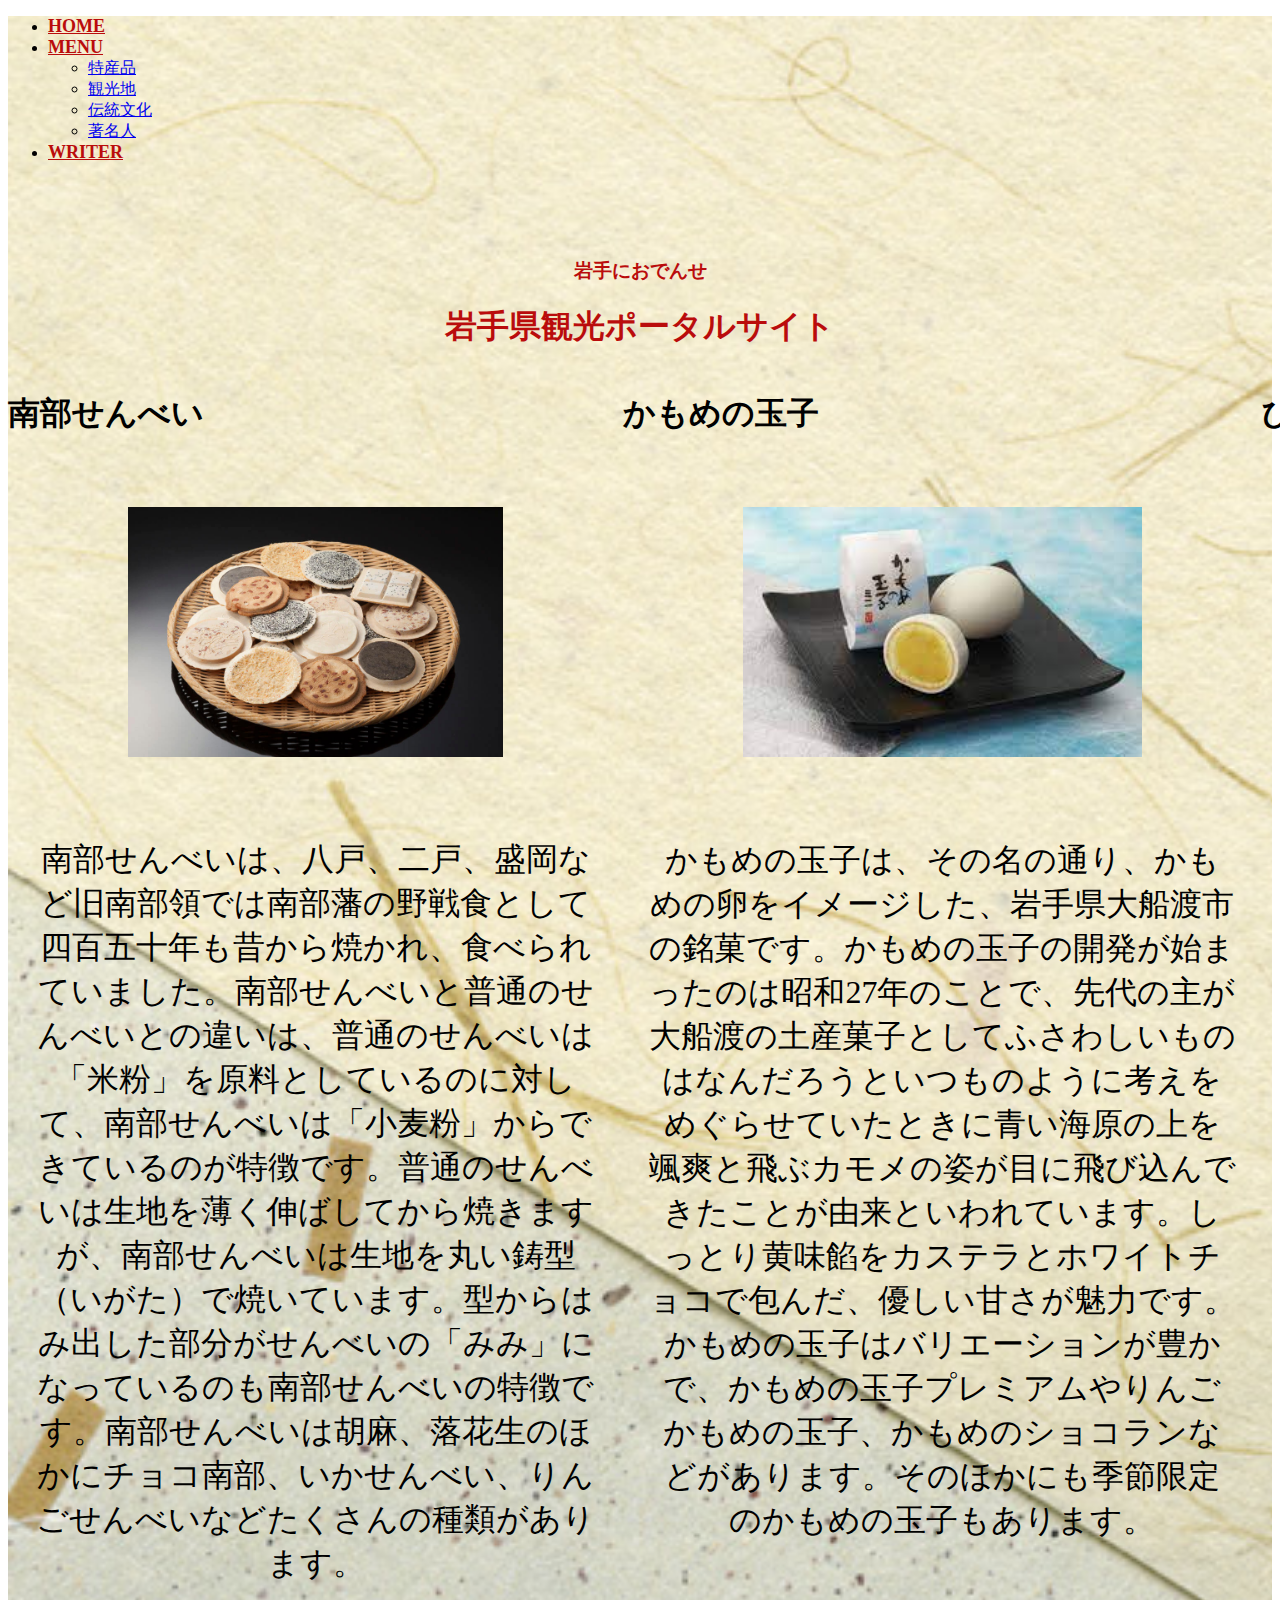
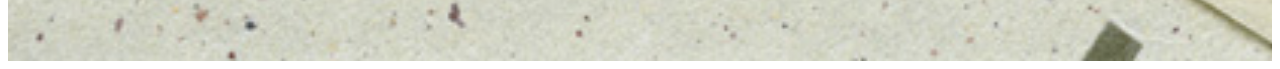
<file: product.html>
<!DOCTYPE html>
<html lang="en">
<head>
    <meta charset="UTF-8">
    <meta http-equiv="X-UA-Compatible" content="IE=edge">
    <meta name="viewport" content="width=device-width, initial-scale=1.0">
    <link href="https://cdn.jsdelivr.net/npm/bootstrap@5.0.2/dist/css/bootstrap.min.css" rel="stylesheet" integrity="sha384-EVSTQN3/azprG1Anm3QDgpJLIm9Nao0Yz1ztcQTwFspd3yD65VohhpuuCOmLASjC" crossorigin="anonymous">
    <link rel="stylesheet" href="css/style.css">
    <link rel="stylesheet" href="css/product.css">
    <link rel="icon" href="favicon/faviconIwate.ico">
    <title>Document</title>
</head>
<body> 
  <div id="HOME">
    <!-- navber ここから -->                                                                                                                                                                                                                                                 
    <nav class="navbar navbar-expand-lg navbar-collapse fixed-top">
      <div class="container-fluid text-danger">
       
        <div class="collapse navbar-collapse" id="navbarSupportedContent">
          <ul class="navbar-nav me-auto mb-2 mb-lg-0">
            <li class="nav-item">
              <a class="nav-link active" aria-current="page" href="index.html">HOME</a>
            </li>
            <li class="nav-item dropdown">
              <a class="nav-link dropdown-toggle" href="#" id="navbarDropdown" role="button" data-bs-toggle="dropdown" aria-expanded="false">
                MENU
              </a>
              <ul class="dropdown-menu" aria-labelledby="navbarDropdown">
                <li><a class="dropdown-item" href="product.html">特産品</a></li>
                <li><a class="dropdown-item" href="tourist.html">観光地</a></li>
                <li><a class="dropdown-item" href="traditional.html">伝統文化</a></li>
                <li><a class="dropdown-item" href="human.html">著名人</a></li>
              </ul>
            </li>
            <li class="nav-item">
              <a class="nav-link active" aria-current="page" href="writer.html">WRITER</a>
            </li>
          </ul>
        </div>
      </div>
    </nav>
    <!--navber ここまで  -->
    
    <div class="headtitle">
      <h3>岩手におでんせ</h3>
      <h1 ><a class="title" href="index.html">岩手県観光ポータルサイト</a></h1>
    </div>

    <div class="row topic">
    <div class="topic-item col-md-6">
      <h1>南部せんべい</h1>
      <img src="img/nanbu_senbei.jpg">
      <p class="product-links">南部せんべいは、八戸、二戸、盛岡など旧南部領では南部藩の野戦食として四百五十年も昔から焼かれ、食べられていました。南部せんべいと普通のせんべいとの違いは、普通のせんべいは「米粉」を原料としているのに対して、南部せんべいは「小麦粉」からできているのが特徴です。普通のせんべいは生地を薄く伸ばしてから焼きますが、南部せんべいは生地を丸い鋳型（いがた）で焼いています。型からはみ出した部分がせんべいの「みみ」になっているのも南部せんべいの特徴です。南部せんべいは胡麻、落花生のほかにチョコ南部、いかせんべい、りんごせんべいなどたくさんの種類があります。</p>
    </div>

    <div class="topic-item col-md-6">
      <h1>かもめの玉子</h1>
      <img src="img/kamome.jpg">
      <p class="product-links">かもめの玉子は、その名の通り、かもめの卵をイメージした、岩手県大船渡市の銘菓です。かもめの玉子の開発が始まったのは昭和27年のことで、先代の主が大船渡の土産菓子としてふさわしいものはなんだろうといつものように考えをめぐらせていたときに青い海原の上を颯爽と飛ぶカモメの姿が目に飛び込んできたことが由来といわれています。しっとり黄味餡をカステラとホワイトチョコで包んだ、優しい甘さが魅力です。かもめの玉子はバリエーションが豊かで、かもめの玉子プレミアムやりんご かもめの玉子、かもめのショコランなどがあります。そのほかにも季節限定のかもめの玉子もあります。</p>
    </div>

    <div class="topic-item col-md-6">
      <h1>ひっつみ汁</h1>
      <img src="img/hittumi.jpg">
      <p class="product-links">ひっつみ汁は、小麦粉を水でこねて1~2時間位ねかせたものを薄く延ばし、延ばしたものを手でちぎり、鶏肉、ごぼう、にんじん、きのこなどを入れた醤油ベースの汁に入れて煮込んだ料理です。ひっつみ汁は、手でちぎるの方言「ひっつまむ」が由来といわれています。地域によって、はっと、きりばっと、とってなげとも呼ばれています。具や出汁は、地域や家庭によって様々で、地鶏やキノコ、川魚、モクズガニを使っているところもあります。ひっつみ汁は、もちもちとした食感となめらかなのど越しが魅力です。</p>
    </div>

    <div class="topic-item col-md-6">
      <h1>まめぶ汁</h1>
      <img src="img/mamebu2_1.jpg">
      <p class="product-links">まめぶ汁の名前の由来は、「豆粒大である」ことや「まりふに似ている」からという説や、「まめまめしく健康で達者に暮らすという願いを込めてつけられた」という説があります。まめぶ汁は、地域や家庭により違いますが煮干しや昆布でだしをとった醤油ベースの汁に、にんじんやごぼうなどの野菜、焼き豆腐とともに、クルミと黒砂糖を包んだお団子を一緒に煮込んだ料理で、しょっぱいけど甘いという不思議な味が魅力です。また、まめぶ汁はNHK連続テレビ小説「あまちゃん」に登場したことでも知られています。</p>
    </div>
    </div>
</div>

    <script src="https://cdn.jsdelivr.net/npm/bootstrap@5.0.2/dist/js/bootstrap.bundle.min.js" 
    integrity="sha384-MrcW6ZMFYlzcLA8Nl+NtUVF0sA7MsXsP1UyJoMp4YLEuNSfAP+JcXn/tWtIaxVXM" 
    crossorigin="anonymous"></script>
</body>
</html>
</file>
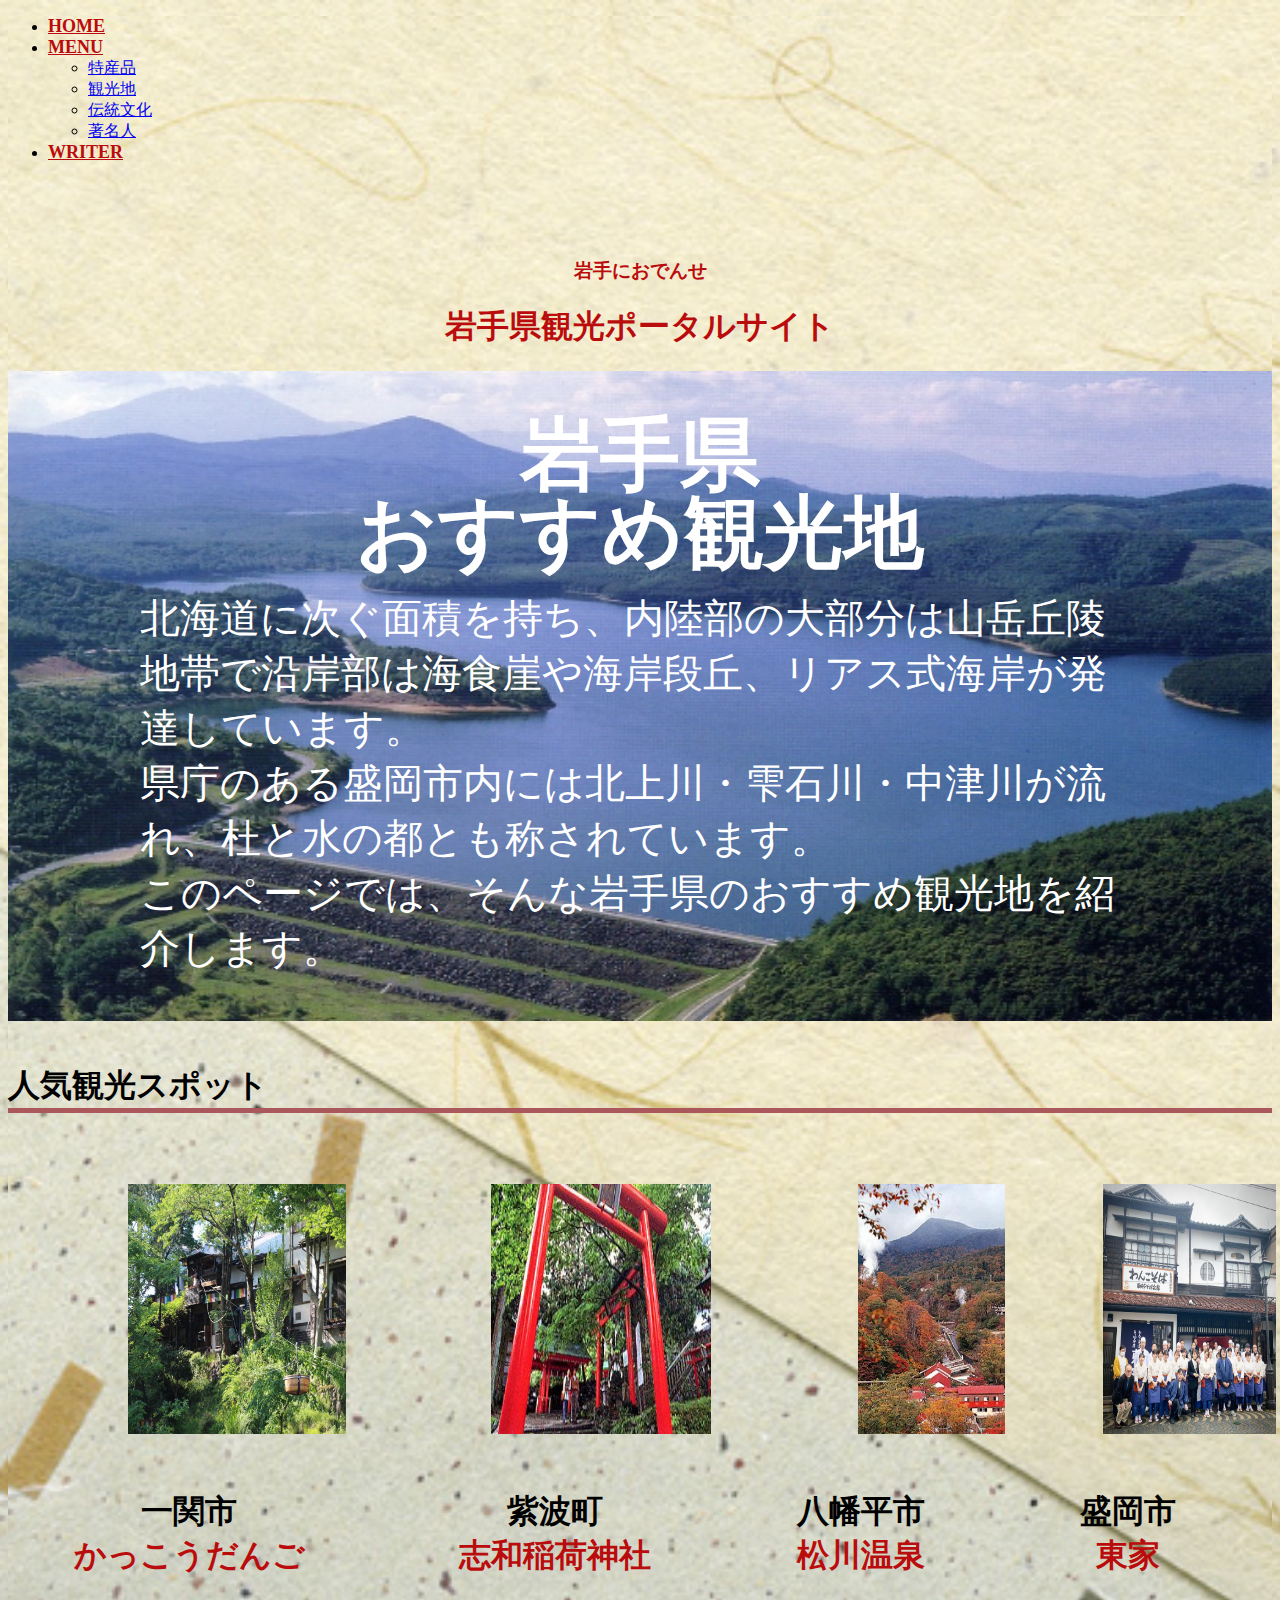
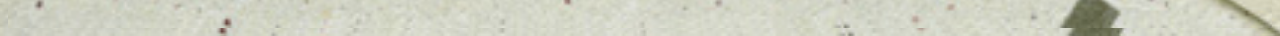
<file: tourist.html>
<!DOCTYPE html>
<html lang="en">

<head>
  <meta charset="UTF-8">
  <meta http-equiv="X-UA-Compatible" content="IE=edge">
  <meta name="viewport" content="width=device-width, initial-scale=1.0">
    <link href="https://cdn.jsdelivr.net/npm/bootstrap@5.0.2/dist/css/bootstrap.min.css" rel="stylesheet" integrity="sha384-EVSTQN3/azprG1Anm3QDgpJLIm9Nao0Yz1ztcQTwFspd3yD65VohhpuuCOmLASjC" crossorigin="anonymous">
  <link rel="stylesheet" href="css/style.css">
  <link rel="stylesheet" href="css/tourist.css">
  <link rel="stylesheet" href="css/introduction3.css">
  <link rel="icon" href="favicon/faviconIwate.ico">
  <title>Document</title>
</head>

<body>
  <div id="HOME">
    <!-- navber ここから -->
    <nav class="navbar navbar-expand-lg navbar-collapse fixed-top">
      <div class="container-fluid text-danger">

        <div class="collapse navbar-collapse" id="navbarSupportedContent">
          <ul class="navbar-nav me-auto mb-2 mb-lg-0">
            <li class="nav-item">
              <a class="nav-link active" aria-current="page" href="index.html">HOME</a>
            </li>
            <li class="nav-item dropdown">
              <a class="nav-link dropdown-toggle" href="#" id="navbarDropdown" role="button" data-bs-toggle="dropdown" aria-expanded="false">
                MENU
              </a>
              <ul class="dropdown-menu" aria-labelledby="navbarDropdown">
                <li><a class="dropdown-item" href="product.html">特産品</a></li>
                <li><a class="dropdown-item" href="tourist.html">観光地</a></li>
                <li><a class="dropdown-item" href="traditional.html">伝統文化</a></li>
                <li><a class="dropdown-item" href="human.html">著名人</a></li>
              </ul>
            </li>
            <li class="nav-item">
              <a class="nav-link active" aria-current="page" href="writer.html">WRITER</a>
            </li>
          </ul>
        </div>
      </div>
    </nav>
    <!--navber ここまで  -->

    <div class="headtitle">
      <h3>岩手におでんせ</h3>
      <h1 ><a class="title" href="index.html">岩手県観光ポータルサイト</a></h1>
    </div>


    <div class="logo">
      <img src="img/gandoko.jpg" alt="岩手画像">
      <p>岩手県</p><br>
      <pa>おすすめ観光地</pa>
      <p1>北海道に次ぐ面積を持ち、内陸部の大部分は山岳丘陵地帯で沿岸部は海食崖や海岸段丘、リアス式海岸が発達しています。
        <br>県庁のある盛岡市内には北上川・雫石川・中津川が流れ、杜と水の都とも称されています。<br>
        このページでは、そんな岩手県のおすすめ観光地を紹介します。
      </p1>
    </div>
    <br>
    <h1 class="border-bottom9">人気観光スポット</h1>
    <div class="row topic">
      <div class="topic-item col-md-6">
        <a href="kankou.html" ><img src="img/dango.jpg"></a>
        <p class="topic-link"><a href="kankou.html" ><a1>一関市</a1><br>かっこうだんご</a></p>
      </div>

      <div class="topic-item col-md-6">
        <a href="kankou2.html"><img src="img/siwa.jpg"></a>
        <p class="topic-link"><a href="kankou2.html"><a1>紫波町</a1><br>志和稲荷神社</a></p>
      </div>

      <div class="topic-item col-md-6">
        <a href="kankou3.html"><img src="img/matsukawa.jpg"></a>
        <p class="topic-link"><a href="kankou3.html"><a1>八幡平市</a1><br>松川温泉</a></p>
      </div>

      <div class="topic-item col-md-6">
        <a href="kankou4.html"><img src="img/higasi.jpg"></a>
        <p class="topic-link"><a href="kankou4.html"><a1>盛岡市</a1><br>東家</a></p>
      </div>
  </div>

  <script src="https://cdn.jsdelivr.net/npm/bootstrap@5.0.2/dist/js/bootstrap.bundle.min.js"
    integrity="sha384-MrcW6ZMFYlzcLA8Nl+NtUVF0sA7MsXsP1UyJoMp4YLEuNSfAP+JcXn/tWtIaxVXM"
    crossorigin="anonymous"></script>
</body>

</html>
</file>
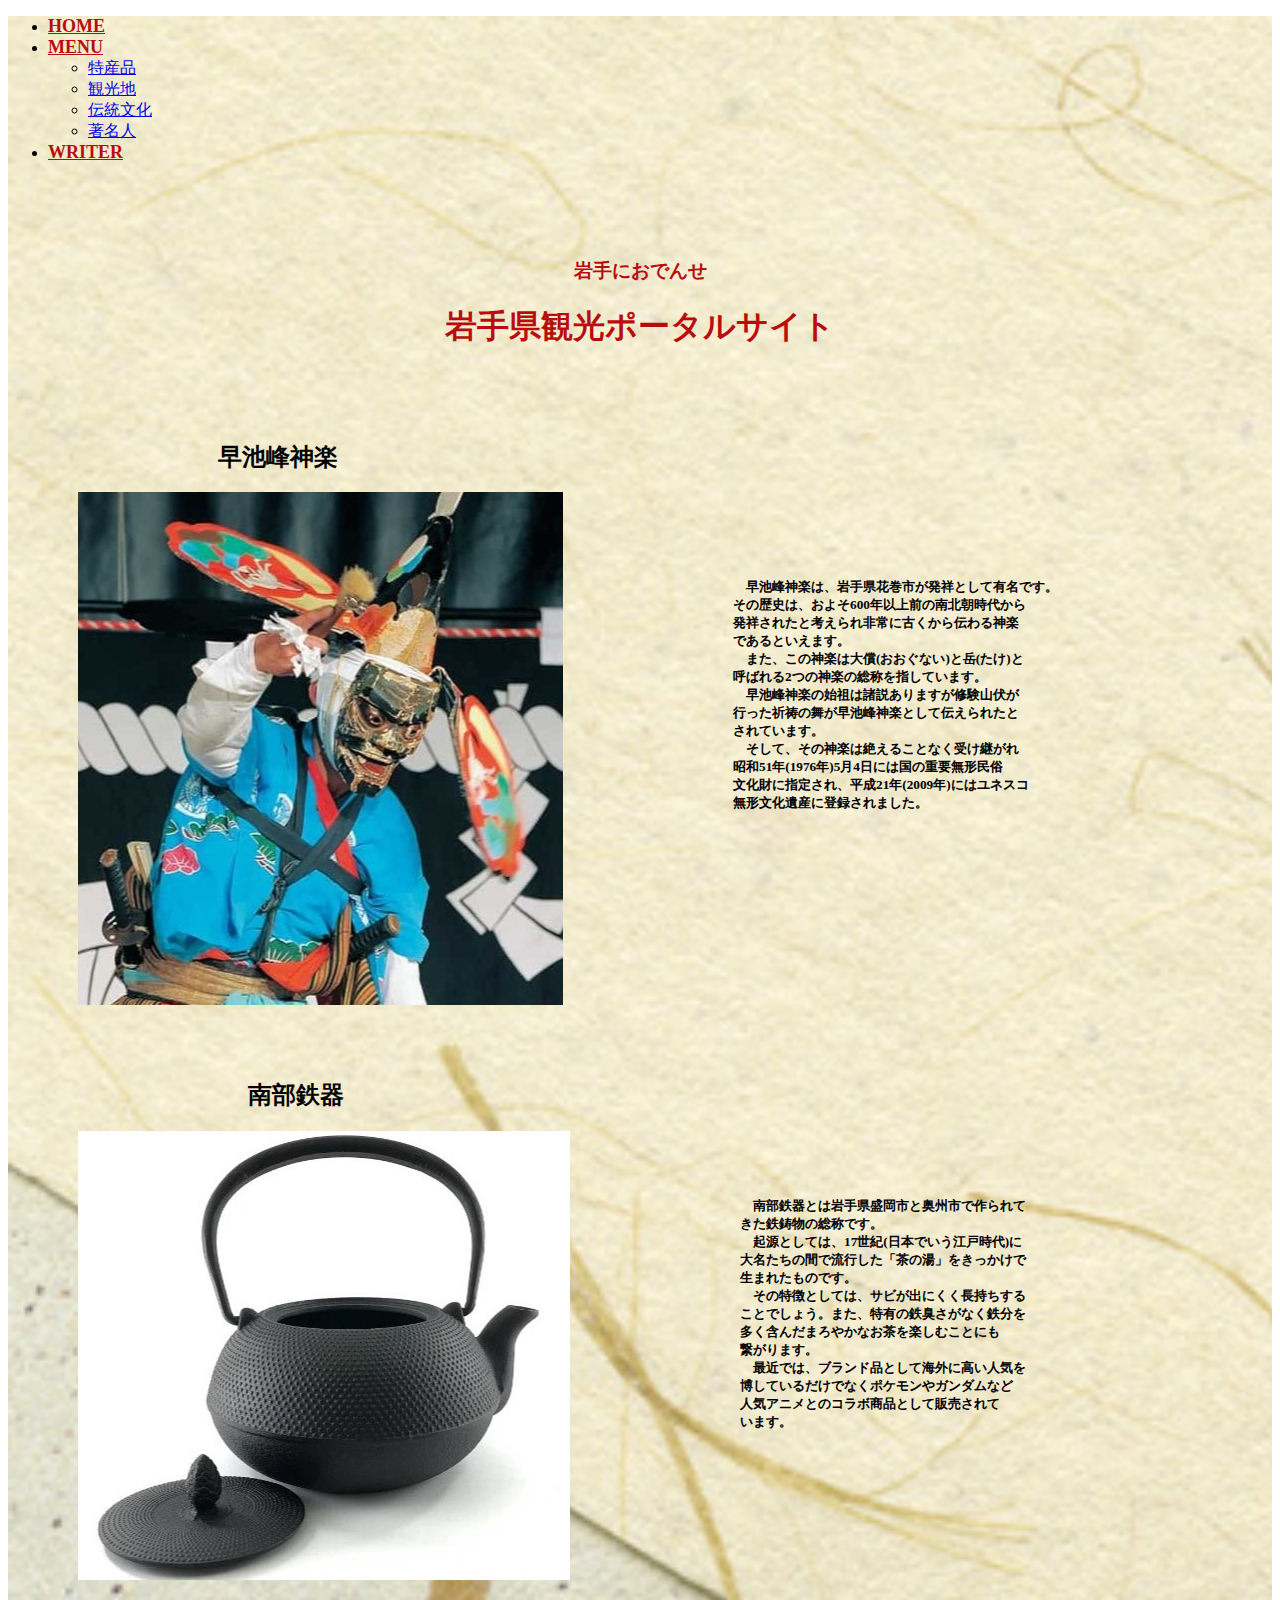
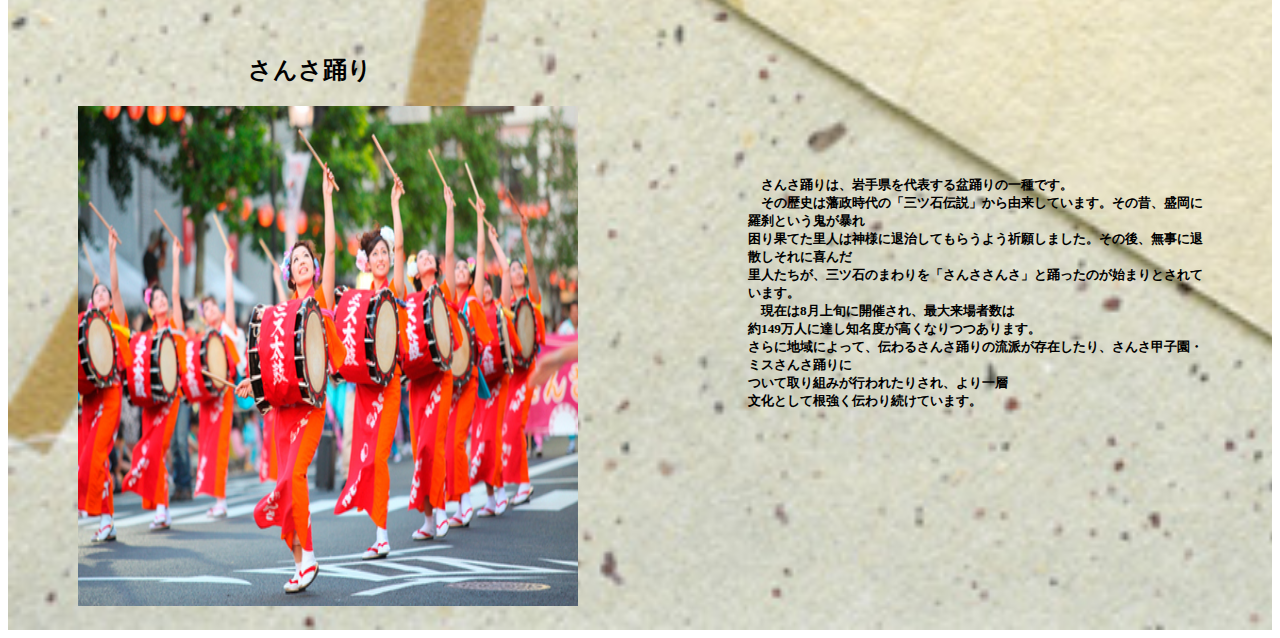
<file: traditional.html>
<!DOCTYPE html>
<html lang="en">
<head>
    <meta charset="UTF-8">
    <meta http-equiv="X-UA-Compatible" content="IE=edge">
    <meta name="viewport" content="width=device-width, initial-scale=1.0">
    <link href="https://cdn.jsdelivr.net/npm/bootstrap@5.0.2/dist/css/bootstrap.min.css" rel="stylesheet" integrity="sha384-EVSTQN3/azprG1Anm3QDgpJLIm9Nao0Yz1ztcQTwFspd3yD65VohhpuuCOmLASjC" crossorigin="anonymous">
    <link rel="stylesheet" href="css/traditional.css">
    <link rel="icon" href="favicon/faviconIwate.ico">
    <title>Document</title>
</head>
<body> 
  <div id="HOME">
    <!-- navber ここから -->                                                                                                                                                                                                                                                 
    <nav class="navbar navbar-expand-lg navbar-collapse fixed-top">
      <div class="container-fluid text-danger">
       
        <div class="collapse navbar-collapse" id="navbarSupportedContent">
          <ul class="navbar-nav me-auto mb-2 mb-lg-0">
            <li class="nav-item">
              <a class="nav-link active" aria-current="page" href="index.html">HOME</a>
            </li>
            <li class="nav-item dropdown">
              <a class="nav-link dropdown-toggle" href="#" id="navbarDropdown" role="button" data-bs-toggle="dropdown" aria-expanded="false">
                MENU
              </a>
              <ul class="dropdown-menu" aria-labelledby="navbarDropdown">
                <li><a class="dropdown-item" href="product.html">特産品</a></li>
                <li><a class="dropdown-item" href="tourist.html">観光地</a></li>
                <li><a class="dropdown-item" href="traditional.html">伝統文化</a></li>
                <li><a class="dropdown-item" href="human.html">著名人</a></li>
              </ul>
            </li>
            <li class="nav-item">
              <a class="nav-link active" aria-current="page" href="writer.html">WRITER</a>
            </li>
          </ul>
        </div>
      </div>
    </nav>
    <!--navber ここまで  -->
    
    <div class="headtitle">
      <h3>岩手におでんせ</h3>
      <h1 ><a class="title" href="index.html">岩手県観光ポータルサイト</a></h1>
    </div>
    <div class="main">
      <div class="left">
        <h2>早池峰神楽</h2>
        <img src="img/hayatinekagura 1.jpg">
      </div>
      <div class="right">
        <h5>
          　早池峰神楽は、岩手県花巻市が発祥として有名です。<br>
          その歴史は、およそ600年以上前の南北朝時代から<br>
          発祥されたと考えられ非常に古くから伝わる神楽<br>
          であるといえます。<br>
          　また、この神楽は大償(おおぐない)と岳(たけ)と<br>
          呼ばれる2つの神楽の総称を指しています。<br>
          　早池峰神楽の始祖は諸説ありますが修験山伏が<br>
          行った祈祷の舞が早池峰神楽として伝えられたと<br>
          されています。<br>
          　そして、その神楽は絶えることなく受け継がれ<br>
          昭和51年(1976年)5月4日には国の重要無形民俗<br>
          文化財に指定され、平成21年(2009年)にはユネスコ<br>
          無形文化遺産に登録されました。
        </h5>
      </div>
    </div>
    <div class="main2">
      <div class="left2">        
        <h2>南部鉄器</h2>
        <img src="img/nanbutekki.jpg">
      </div>
      <div class="right2">
        <h5>
          　南部鉄器とは岩手県盛岡市と奥州市で作られて<br>
          きた鉄鋳物の総称です。<br>
          　起源としては、17世紀(日本でいう江戸時代)に<br>
          大名たちの間で流行した「茶の湯」をきっかけで<br>
          生まれたものです。<br>
          　その特徴としては、サビが出にくく長持ちする<br>
          ことでしょう。また、特有の鉄臭さがなく鉄分を<br>
          多く含んだまろやかなお茶を楽しむことにも<br>
          繋がります。<br>
          　最近では、ブランド品として海外に高い人気を<br>
          博しているだけでなくポケモンやガンダムなど<br>
          人気アニメとのコラボ商品として販売されて<br>
          います。<br>
        </h5>
      </div>
    </div>
    <div class="main3">
      <div class="left3">
        <h2>さんさ踊り</h2>
        <img src="img/sansa.png">
      </div>
      <div class="right3">
        <h5>
          　さんさ踊りは、岩手県を代表する盆踊りの一種です。<br>
          　その歴史は藩政時代の「三ツ石伝説」から由来しています。その昔、盛岡に羅刹という鬼が暴れ<br>
          困り果てた里人は神様に退治してもらうよう祈願しました。その後、無事に退散しそれに喜んだ<br>
          里人たちが、三ツ石のまわりを「さんささんさ」と踊ったのが始まりとされています。<br>
          　現在は8月上旬に開催され、最大来場者数は<br>
          約149万人に達し知名度が高くなりつつあります。<br>
          さらに地域によって、伝わるさんさ踊りの流派が存在したり、さんさ甲子園・ミスさんさ踊りに<br>
          ついて取り組みが行われたりされ、より一層<br>
          文化として根強く伝わり続けています。
        </h5>
      </div>
    </div>
</div>
    <script src="https://cdn.jsdelivr.net/npm/bootstrap@5.0.2/dist/js/bootstrap.bundle.min.js" 
    integrity="sha384-MrcW6ZMFYlzcLA8Nl+NtUVF0sA7MsXsP1UyJoMp4YLEuNSfAP+JcXn/tWtIaxVXM" 
    crossorigin="anonymous"></script>
</body>
</html>
</file>
<file: css/style.css>
@charset "UTF-8";

html{
    font-size: 100%;
}

body{
    font-family: "游明朝体", "Yu Mincho", YuMincho, "ヒラギノ明朝 Pro", "Hiragino Mincho Pro", "MS P明朝", "MS PMincho", serif;
}

/* 背景画像 */
#HOME{
    background-image: url("../img/japanese-paper_00183.jpg");
    background-size: cover;
}

/* ナビゲーションバー */
.nav-link{
   color:#BA0C0C;
   font-size: large;
    font-weight: 900;

}

/* タイトル */
.headtitle{
    padding-top: 60px;
    text-align: center;
    color: #BA0C0C;
}

.title{
        color:inherit;
        text-decoration: none;
}

/* トップ */
.top{
    background-image: url("../img/kuramewa1.png");
    background-repeat: repeat-x;
    background-size: cover;
}

.titlefst{
    color: #E6FF00;
    font-size: 2.5rem;
    margin: 120px 100px 20px 50px;
}

.titlesec{
    color: #E6FF00;
    font-size: 2.5rem;
    margin:30px 50px 50px 200px;
}

.carousel-inner{
    display: flex;
}

.carousel-item{
    margin: 10px 5px;
}

.carousel-item img{
    height: 400px;
}

/* トピック */
.topic{
    display: flex;
}

.topic-item img{
    height: 250px;
    margin: 50px 120px 20px 120px;
}

.topic-link{
    margin-bottom: 50px;
    font-size: large;
    text-align: center;
    font-weight: 1000;
    font-size: 2rem;
    color: #BA0C0C;
}

.topic-link a{
    color:inherit;
    text-decoration: none;
}
</file>
<file: css/human.css>
@charset "UTF-8";

.humantitle{
    text-align: center;
    margin: 25px 50px 50px 50px;
    border-bottom: 2px solid;
}

.human-introduction{
    margin:40px 30px;
}

.human-subtitle{
    text-align: center;
    color: midnightblue;
    font-size: 1.75rem;
    font-weight: bold;
    letter-spacing: 10px;
    border-bottom: 1.5px midnightblue solid ;
    border-top: 1.5px midnightblue solid;
}

.picture img{
    height: 350px;
}

.picture{
    margin-top: 50px;
}

.human-text{
    font-size: 1.25rem;
}
</file>
<file: css/introduction1.css>
html{
    font-size:100%;
}

body{
    background-image: url(../img/japanese-paper_00183.jpg);
    display: block;
    background-repeat: no-repeat;
    background-size: cover;
    font-family: serif;
}

.nav-link{
    color:#BA0C0C;
    font-size: large;
     font-weight: 900;
 
 }

 .headtitle{
    padding-top: 60px;
    text-align: center;
    color: #BA0C0C;
}

.main{
    padding-top:25px;
    display: flex;
}

.left{
    text-align: left;
    margin-left:50px;
}
.right{
    text-align:left;
    margin-left:130px;
    margin-right:50px;
}

.text-center{
    margin-bottom: 20px;
    margin-top:20px;
}

img{
    margin-top:60px;
    width: 400px;
    height:400px;
}
</file>
<file: css/introduction2.css>
html{
    font-size:100%;
}

body{
    background-image: url(../img/japanese-paper_00183.jpg);
    display: block;
    background-repeat: no-repeat;
    background-size: cover;
    font-family: serif;
}

.greeting{
    display:flex;
    justify-content: space-between;
    padding-top:25px;
}

article{
    width:70%;
}

aside{
    width:20%;
}


.nav-link{
    color:#BA0C0C;
    font-size: large;
     font-weight: 900;
 
 }

 .headtitle{
    padding-top: 60px;
    text-align: center;
    color: #BA0C0C;
}


.picture img{
    height: 250px;
    margin-top: 200px;
    margin-left: 150px;
    padding-right: 400px;
}

.picture_p{
    margin-left: 125px;
    margin-top: 20px;
    font-size: 1.25rem;
    font-weight: 500;
}
.introduction_top{
    border-bottom: 1.5px rgb(255, 77, 0) solid ;
    margin-right: 50px;
}

th,td {
    border: solid 1px;          
}

.introduction_table{
    margin-left: 25px;
    margin-top: 20px;
    width:60%;
    height: 40px;
    font-size: 1.35rem;
    font-weight: 500;
}

a{
    color:inherit;
    text-decoration: none;
}
.introduction_table td:first-child{
    writing-mode: vertical-rl;
    text-align: center;
}

.text-center{
    margin-top: 100px;
    margin-bottom: 50px;
}
</file>
<file: css/writer.css>
html{
    font-size:100%;
}

body{
    background-image: url(../img/japanese-paper_00183.jpg);
    display: block;
    background-repeat: no-repeat;
    background-size: cover;
    font-family: serif;
}

.greeting{
    display:flex;
    justify-content: space-between;
    padding-top:25px;
}

article{
    width:70%;
}

aside{
    width:20%;
}

.nav-link{
    color:#BA0C0C;
    font-size: large;
    font-weight: 900;

}

 .headtitle{
    padding-top: 60px;
    text-align: center;
    color: #BA0C0C;
}
</file>
<file: css/introduction4.css>
html{
    font-size:100%;
}

body{
    background-image: url(../img/japanese-paper_00183.jpg);
    display: block;
    background-repeat: no-repeat;
    background-size: cover;
    font-family: serif;
}

.flex {
    display: flex; 
  }

.image_size_m{
	width: 400px;
	height: 400px;
  margin: 50px 100px;
}

p{
  white-space:nowrap;
  }

.flex .text {
    margin: 60px 0 0 0;
    padding: 0;
    font-size: 40px;
  }

.flex .hobby {
    margin: 180px 0 0 -540px;
    padding: 0;
    font-size: 30px;
  }  

.flex .comment {
    margin: 300px 0 0 -600px;
    padding: 0;
    font-size: 30px;
  }
</file>
<file: css/kankou.css>
@charset "UTF-8";

p {
    font-family: 'MS Pゴシック';
    font-weight:  700;
    top: 25%;
    left: 50%;
 
    font-size: 30px;
  
    margin: 0;
    padding: 0;
  }

  .line {
    border-top: 1px solid black;
  }

  .main {
	margin: 16px auto;
    margin-right: 10px;
	text-align: center;
    position: absolute;
    top: 35%;
    left: 45%;
}
.main .text {
    font-size: 20px;
	text-align: left;
}

.home{
    text-align: center;
}

/* p1 {
    font-size: 10px;
    text-align: center;
    position: absolute;
    top: 25%;
    left: 50%;
} */
</file>
<file: css/tourist.css>
@charset "UTF-8";

.logo {
  position: relative;
}

.logo p {
  font-family: 'MS Pゴシック';
  font-weight:  700;
  text-align: center;
  position: absolute;
  top: 13%;
  left: 50%;
  color: white;
  font-size: 80px;
  -ms-transform: translate(-50%, -50%);
  -webkit-transform: translate(-50%, -50%);
  transform: translate(-50%, -50%);
  margin: 0;
  padding: 0;
}

.logo pa {
  font-family: 'MS Pゴシック';
  font-weight:  700;
  text-align: center;
  position: absolute;
  top: 25%;
  left: 50%;
  color: white;
  font-size: 80px;
  -ms-transform: translate(-50%, -50%);
  -webkit-transform: translate(-50%, -50%);
  transform: translate(-50%, -50%);
  margin: 0;
  padding: 0;
}

.logo p1 {
  position: absolute;
  top: 63%;
  left: 50%;
  color: white;
  font-size: 40px;
  -ms-transform: translate(-50%, -50%);
  -webkit-transform: translate(-50%, -50%);
  transform: translate(-50%, -50%);
  margin: 0;
  width: 1000px;
}

.logo img {
  width: 100%;
  height: 650px;
}

.topic-item img {
  width: 60%;
} 

.matu img{
  width: 70%;
  height: 380px;
  margin-left: 30px;
  margin-top: 10px;
}

.topic-item img{
  height: 250px;
  margin: 50px 120px 20px 120px;
}

.topic-item a1 {
  color: black;
}

.topic-link{
  margin-bottom: 50px;
  font-size: large;
  text-align: center;
  font-weight: 1000;
  font-size: 2rem;
  color: #BA0C0C;
}


.topic-link a{
  color:inherit;
  text-decoration: none;
}
</file>
<file: css/product.css>
@charset "UTF-8";

/* 特産品紹介 */

.topic{
    display: flex;
}

.topic-item img{
    height: 250px;
    margin: 50px 120px 20px 120px;
}

.product-links{
    margin-bottom: 50px;
    font-size: small;
    text-align: center;
    font-weight: 10;
    font-size: 2rem;
    padding: 4%;
    color: black;
}
</file>
<file: css/introduction3.css>
html{
    font-size:100%;
}

body{
    background-image: url(../img/japanese-paper_00183.jpg);
    display: block;
    background-repeat: no-repeat;
    background-size: cover;
    font-family: serif;
}

.border-bottom9{
    border-bottom:5px outset #ff838b
}

.hpb-dp-tb5-cell2 img{
    padding-left: 60px;

}
</file>
<file: css/traditional.css>
@charset "UTF-8";

html{
    font-size: 100%;
}

body{
    font-family: "游明朝体", "Yu Mincho", YuMincho, "ヒラギノ明朝 Pro", "Hiragino Mincho Pro", "MS P明朝", "MS PMincho", serif;
}

/* 背景画像 */
#HOME{
    background-image: url("../img/japanese-paper_00183.jpg");
    background-size: cover;
}

/* ナビゲーションバー */
.nav-link{
   color:#BA0C0C;
   font-size: large;
    font-weight: 900;

}

/* タイトル */
.headtitle{
    padding-top: 60px;
    text-align: center;
    color: #BA0C0C;
}

.title{
        color:inherit;
        text-decoration: none;
}

/* トップ */
.top{
    background-image: url("../img/kuramewa1.png");
    background-repeat: repeat-x;
    background-size: cover;
}

.titlefst{
    color: #E6FF00;
    font-size: 2.5rem;
    margin: 120px 100px 20px 50px;
}

.titlesec{
    color: #E6FF00;
    font-size: 2.5rem;
    margin:30px 50px 50px 200px;
}

.carousel-inner{
    display: flex;
}

.carousel-item{
    margin: 10px 5px;
}

.carousel-item img{
    height: 400px;
}

/* トピック */
.topic{
    display: flex;
}

.topic-item img{
    height: 250px;
    margin: 50px 120px 20px 120px;
}
.topic-link{
    margin-bottom: 50px;
    font-size: large;
    text-align: center;
    font-weight: 1000;
    font-size: 2rem;
    color: #BA0C0C;
}

.topic-link a{
    color:inherit;
    text-decoration: none;
}

.main{
    padding-top:50px;
    text-align:left;
    display: flex;
}

.left{
    background-repeat: no-repeat;
    background-size: 30%;
    margin-left:70px;
}

.left h2{
    margin-left:140px;
}

.right{
    margin-left:170px;
    margin-top:135px;
    margin-right:65px;
}

.left2{
    background-repeat: no-repeat;
    background-size: 50%;
    margin-left:70px;
}

.left2 h2{
    margin-left:170px;
}

.right2{
    margin-left:170px;
    margin-top:115px;
    margin-right:65px;
}

.main2{
    padding-top:50px;
    text-align:left;
    display: flex;
}

.left3{
    background-repeat: no-repeat;
    background-size: 150px;
    margin-left:70px;
}

.left3 h2{
    margin-left:170px;
}

.left3 img{
    width:500px;
    height:500px;
}

.right3{
    margin-left:170px;
    margin-top:120px;
    margin-right:65px;
}

.main3{
    padding-top:50px;
    text-align:left;
    display: flex;
    padding-bottom:20px;
}
</file>
